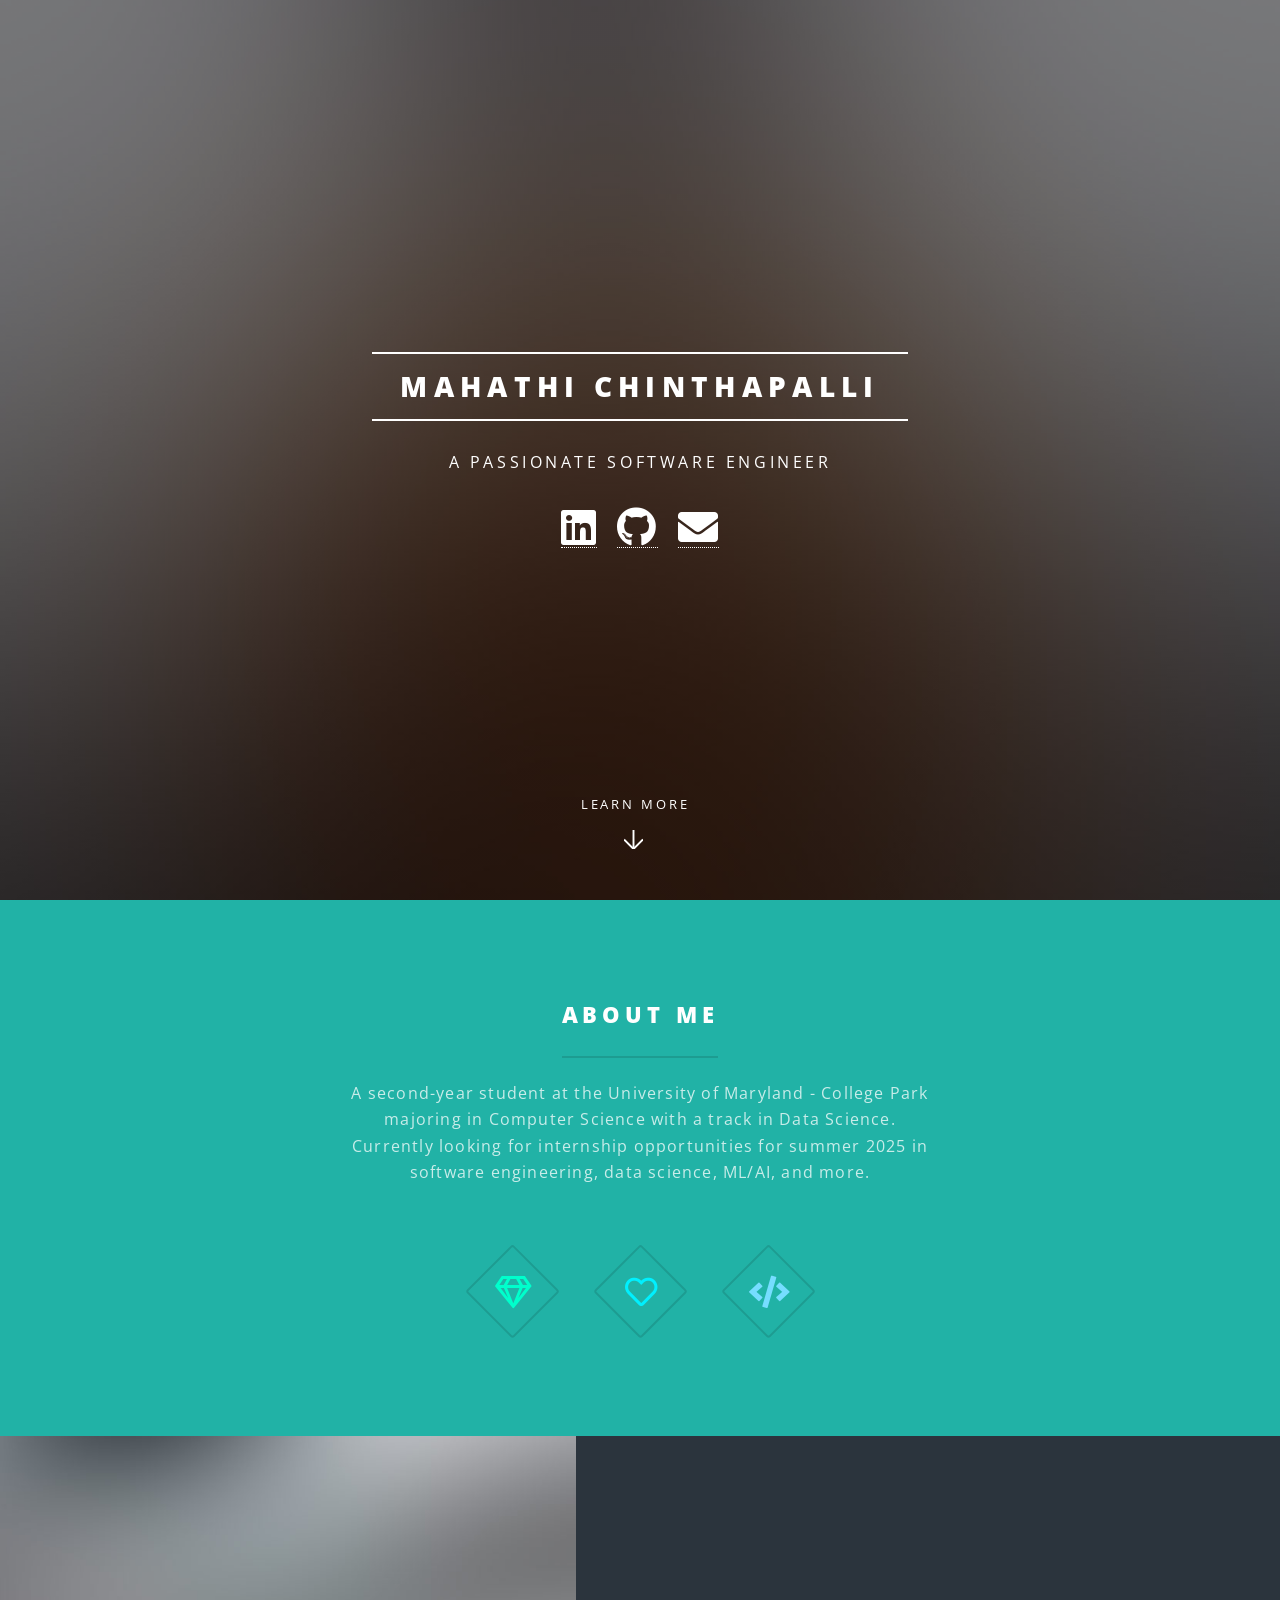
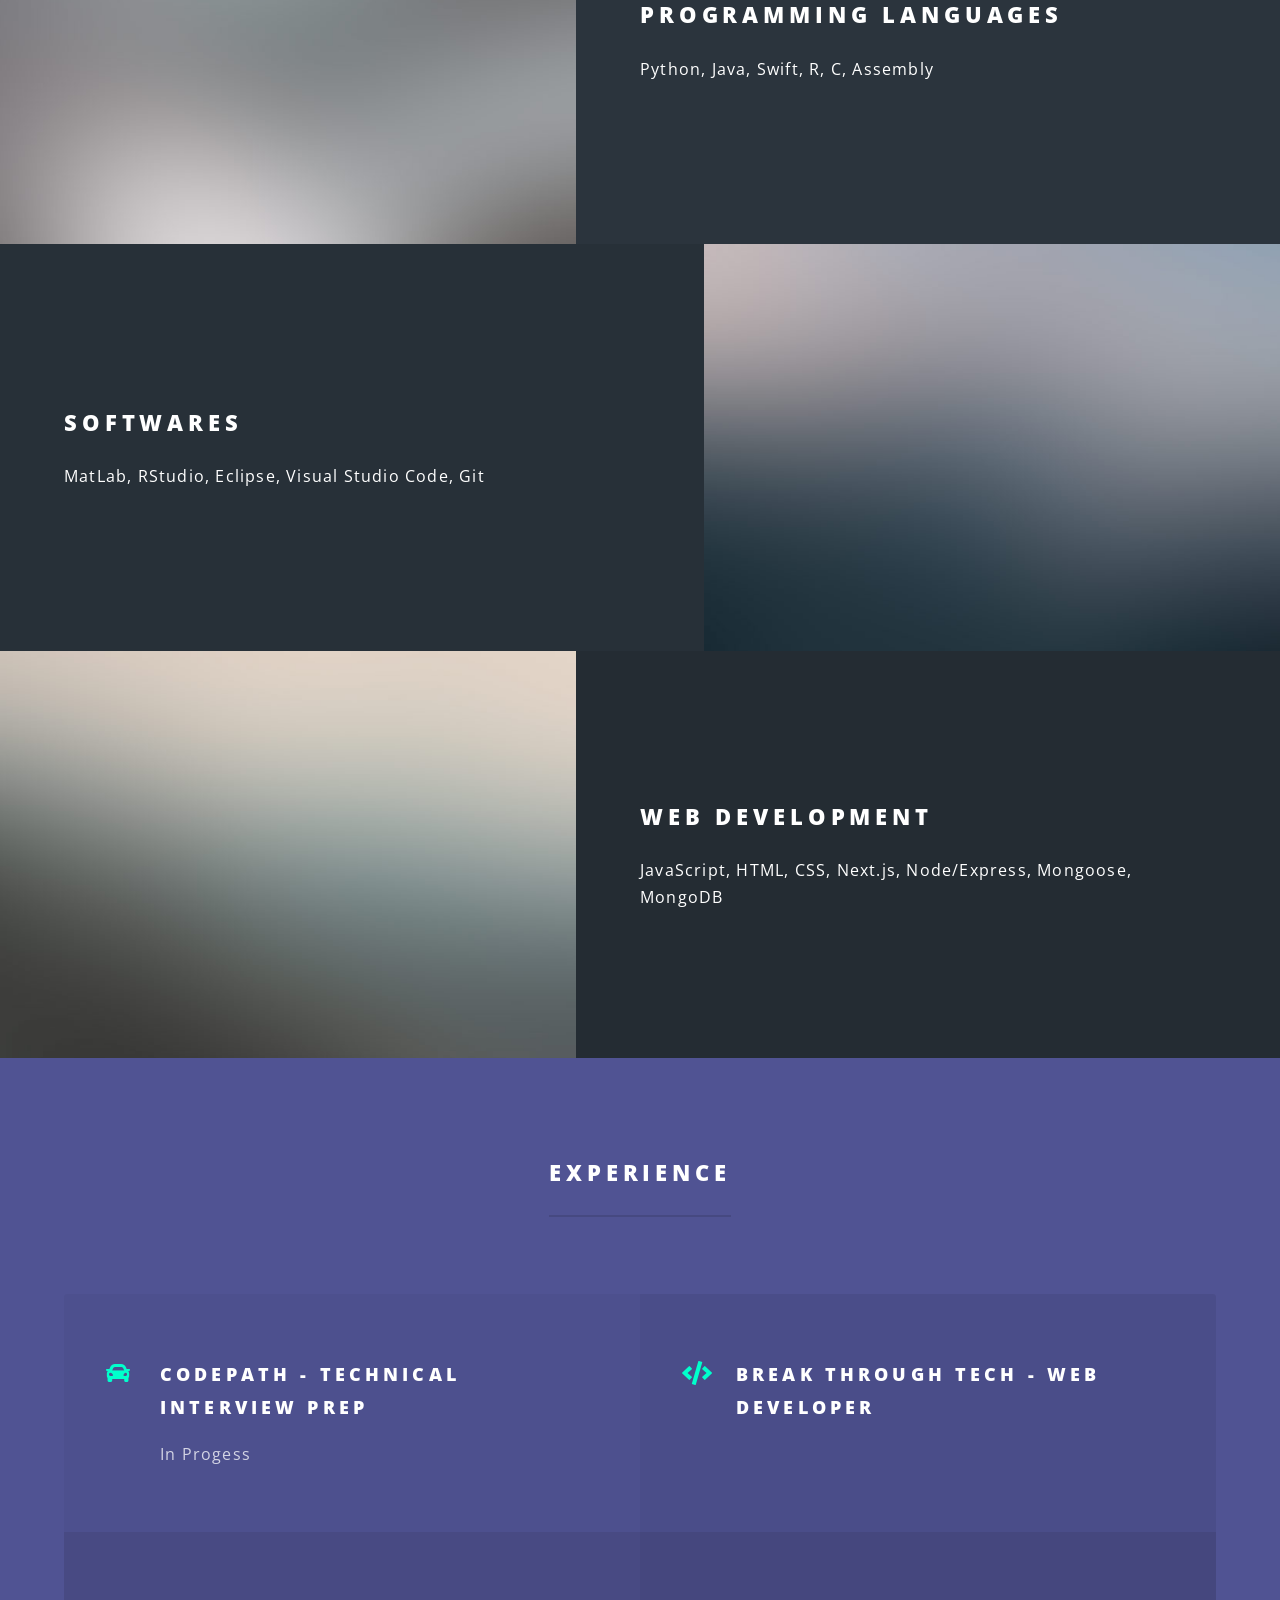
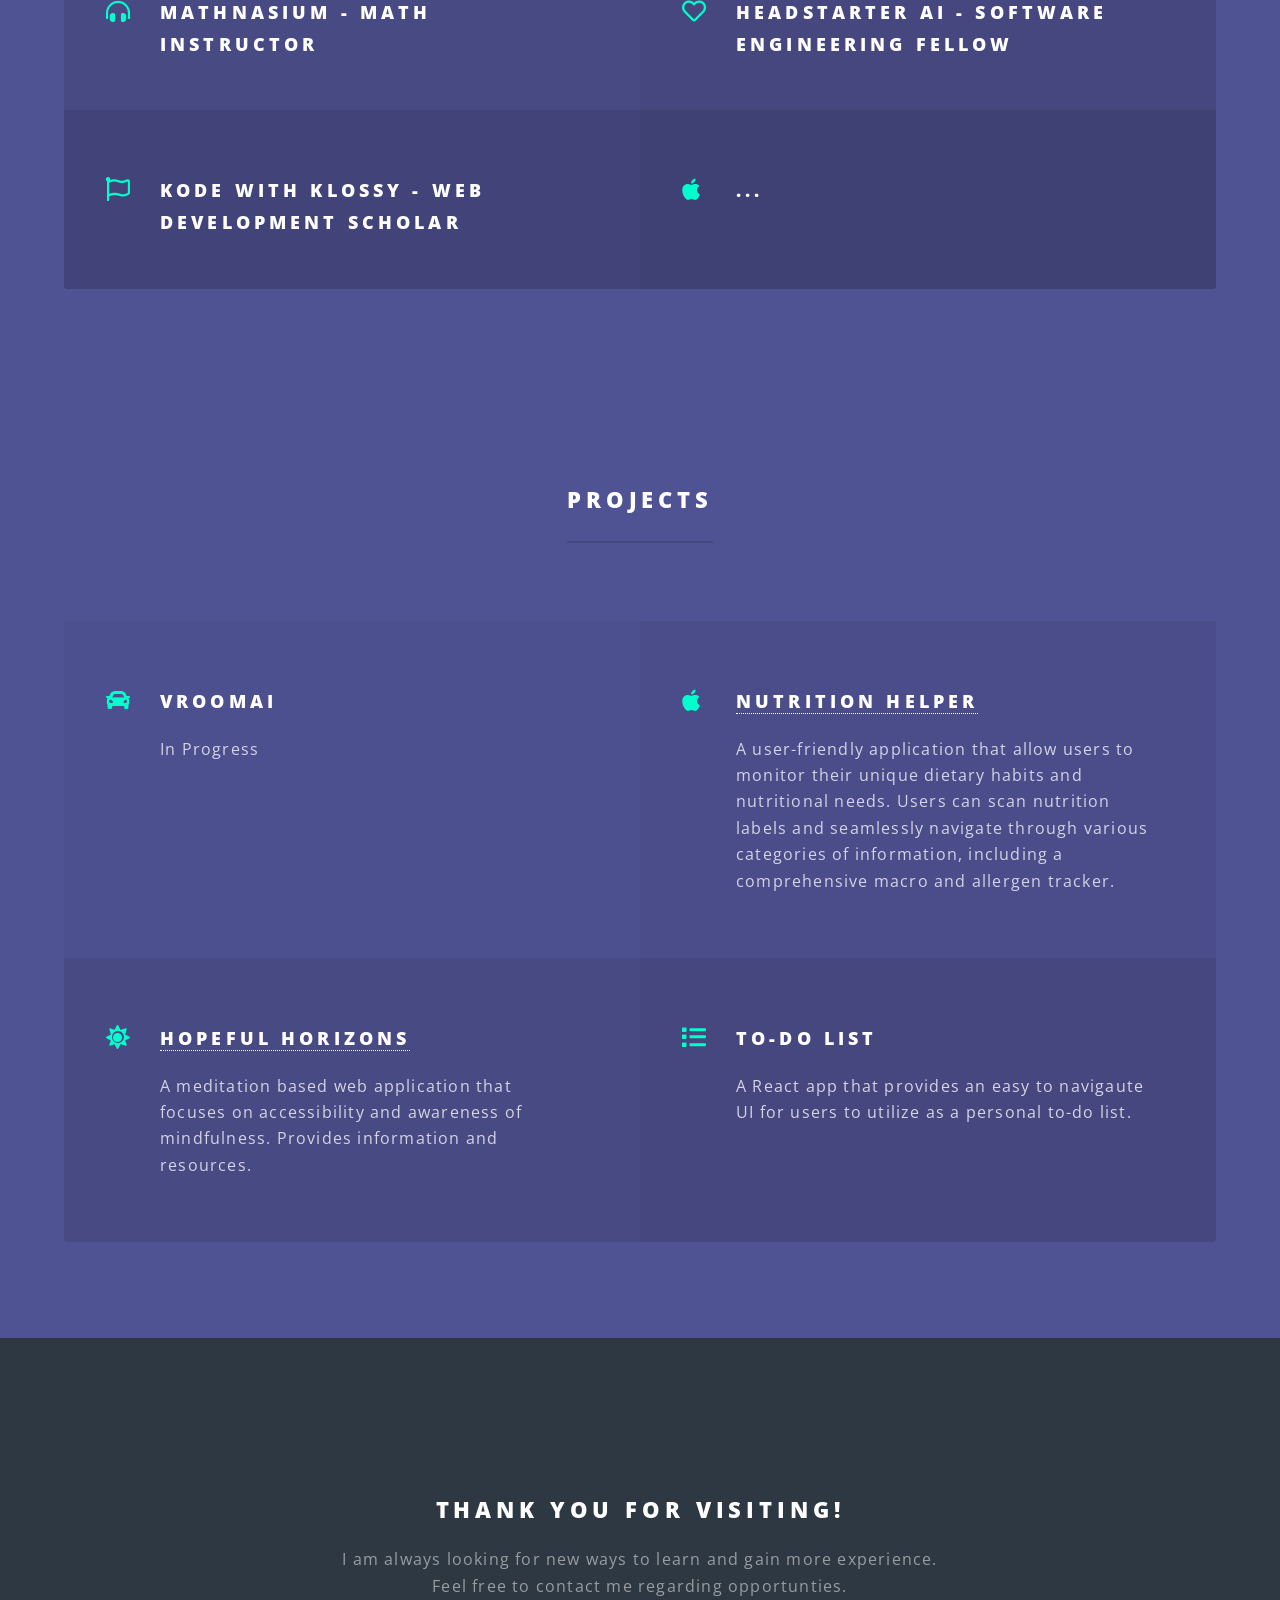
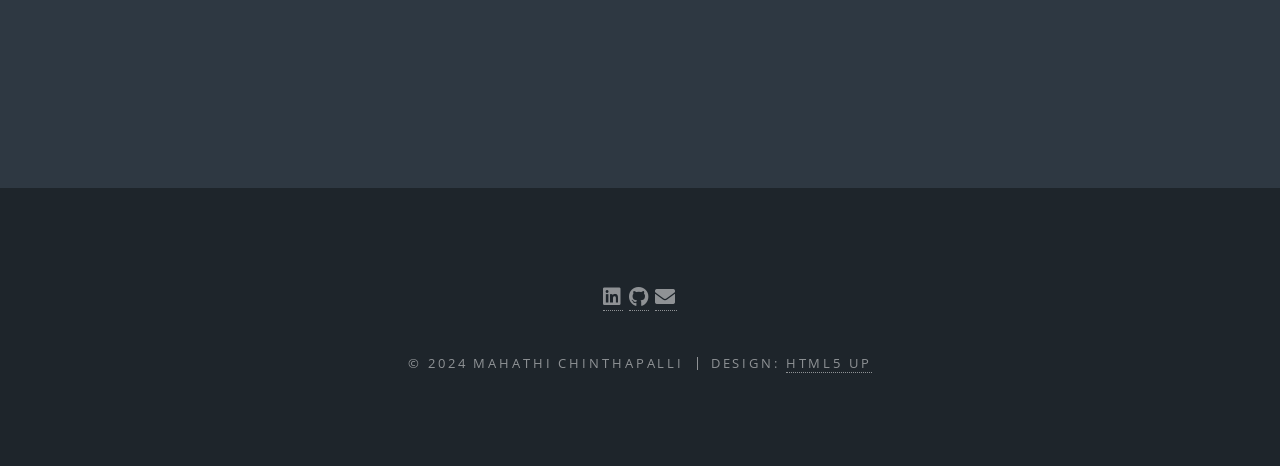
<file: index.html>
<!DOCTYPE HTML>
<!--
	Spectral by HTML5 UP
	html5up.net | @ajlkn
	Free for personal and commercial use under the CCA 3.0 license (html5up.net/license)
-->
<html>
	<head>
		<title>Mahathi Chinthapalli</title>
		<meta charset="utf-8" />
		<meta name="viewport" content="width=device-width, initial-scale=1, user-scalable=no" />
		<link rel="stylesheet" href="assets/css/main.css" />
		<noscript><link rel="stylesheet" href="assets/css/noscript.css" /></noscript>
	</head>
	<body class="landing is-preload">

		<!-- Page Wrapper -->
			<div id="page-wrapper">

				<!-- Header -->
					<header id="header" class="alt">
						<h1><a href="index.html">Mahathi Chinthapalli</a></h1>
					</header>

				<!-- Banner -->
					<section id="banner">
						<div class="inner">
							<h2>Mahathi Chinthapalli</h2>
							<p>A passionate software engineer</p>
						</div>
						
						<div class="contact-info">
							<a href="https://www.linkedin.com/in/mahathi-chinthapalli" class="icon-link" target="_blank">
								<i class="fab fa-linkedin"></i>
							</a>
							<a href="https://github.com/mahathichinthapalli" class="icon-link" target="_blank" aria-label="GitHub profile">
								<i class="fab fa-github"></i>
							</a>
							<a href="mailto:mahathichintha@gmail.com" class="icon-link">
								<i class="fas fa-envelope"></i>
							</a>
						</div>

						<a href="#one" class="more scrolly">Learn More</a>
					</section>

				<!-- One -->
					<section id="one" class="wrapper style1 special">
						<div class="inner">
							<header class="major">
								<h2>About Me</h2>
								<p>A second-year student at the University of Maryland - College Park </br >
									majoring in Computer Science with a track in Data Science. </br >
									Currently looking for internship opportunities for summer 2025 in </br >
									software engineering, data science, ML/AI, and more.
								</p>
							</header>
							<ul class="icons major">
								<li><span class="icon fa-gem major style1"><span class="label">Lorem</span></span></li>
								<li><span class="icon fa-heart major style2"><span class="label">Ipsum</span></span></li>
								<li><span class="icon solid fa-code major style3"><span class="label">Dolor</span></span></li>
							</ul>
						</div>
					</section>

				<!-- Two -->
					<section id="two" class="wrapper alt style2">
						<section class="spotlight">
							<div class="image"><img src="images/pic01.jpg" alt="" /></div><div class="content">
								<h2>Programming Languages</h2>
								<p>Python, Java, Swift, R, C, Assembly</p>
							</div>
						</section>
						<section class="spotlight">
							<div class="image"><img src="images/pic02.jpg" alt="" /></div><div class="content">
								<h2>Softwares</h2>
								<p>MatLab, RStudio, Eclipse, Visual Studio Code, Git</p>
							</div>
						</section>
						<section class="spotlight">
							<div class="image"><img src="images/pic03.jpg" alt="" /></div><div class="content">
								<h2>Web Development</h2>
								<p>JavaScript, HTML, CSS, Next.js, Node/Express, Mongoose, MongoDB</p>
							</div>
						</section>
					</section>

				<!-- Three -->
					<section id="three" class="wrapper style3 special">
						<div class="inner">
							<header class="major">
								<h2> Experience </h2>
							</header>
							<ul class="features">
								<li class="icon solid fa-car">
									<h3>CodePath - Technical Interview Prep</h3>
									<p>In Progess</p>
								</li>
								<li class="icon solid fa-code">
									<h3>Break Through Tech - Web Developer</h3>
								</li>
								<li class="icon solid fa-headphones-alt">
									<h3>Mathnasium - Math Instructor</h3>
								</li>
								<li class="icon fa-heart">
									<h3>Headstarter AI - Software Engineering Fellow</h3>
								</li>
								<li class="icon fa-flag">
									<h3>Kode with Klossy - Web Development Scholar</h3>
								</li>
								<li class="icon brands fa-apple">
									<h3>...</h3>
								</li>
							</ul>
						</div>
					</section>

				<!-- Four -->

				<section id="four" class="wrapper style3 special">
					<div class="inner">
						<header class="major">
							<h2> Projects </h2>
						</header>
						<ul class="features">
							<li class="icon solid fa-car">
								<h3>VroomAI</h3>
								<p>In Progress</p>
							</li>
							<li class="icon brands fa-apple">
								<h3><a href="https://github.com/yashasvijay/Nutritional-Helper" target="_blank">Nutrition Helper</a></h3>
								<p>A user-friendly application that allow users to monitor their unique dietary habits and nutritional needs.
									Users can scan nutrition labels and seamlessly navigate through various categories of information,
									including a comprehensive macro and allergen tracker.</p>
							</li>
							<li class="icon solid fa-sun">
								<h3><a href="https://replit.com/@mahathichintha1/Hopeful-Horizons#whyPage.css" target="_blank">Hopeful Horizons</a></h3>
								<p>A meditation based web application that focuses on accessibility and awareness of mindfulness. Provides information and resources.</p>
							</li>
							<li class="icon solid fa-list">
								<h3>To-Do List</h3>
								<p>A React app that provides an easy to navigaute UI for users to utilize as a personal to-do list.</p>
							</li>
						</ul>
					</div>
				</section>

				<!-- CTA -->
					<section id="cta" class="wrapper style4">
						<div class="inner">
							<header>
								<h2>Thank You For Visiting!</h2>
								<p>I am always looking for new ways to learn and gain more experience. </br>
									Feel free to contact me regarding opportunties.
								</p>
							</header>
						</div>
					</section>

				<!-- Footer -->
					<footer id="footer">

						<ul class="icons">
							<a href="https://www.linkedin.com/in/mahathi-chinthapalli" class="icon-link" target="_blank"><i class="fab fa-linkedin"></i></a>
							<a href="https://github.com/mahathichinthapalli" class="icon-link" target="_blank" aria-label="GitHub profile"><i class="fab fa-github"></i></a>
							<a href="mailto:mahathichintha@gmail.com" class="icon-link"><i class="fas fa-envelope"></i></a>
						</ul>

						<ul class="copyright">
							<li>&copy; 2024 Mahathi Chinthapalli</li><li>Design: <a href="http://html5up.net">HTML5 UP</a></li>
						</ul>
					</footer>

			</div>

		<!-- Scripts -->
			<script src="assets/js/jquery.min.js"></script>
			<script src="assets/js/jquery.scrollex.min.js"></script>
			<script src="assets/js/jquery.scrolly.min.js"></script>
			<script src="assets/js/browser.min.js"></script>
			<script src="assets/js/breakpoints.min.js"></script>
			<script src="assets/js/util.js"></script>
			<script src="assets/js/main.js"></script>

	</body>
</html>
</file>
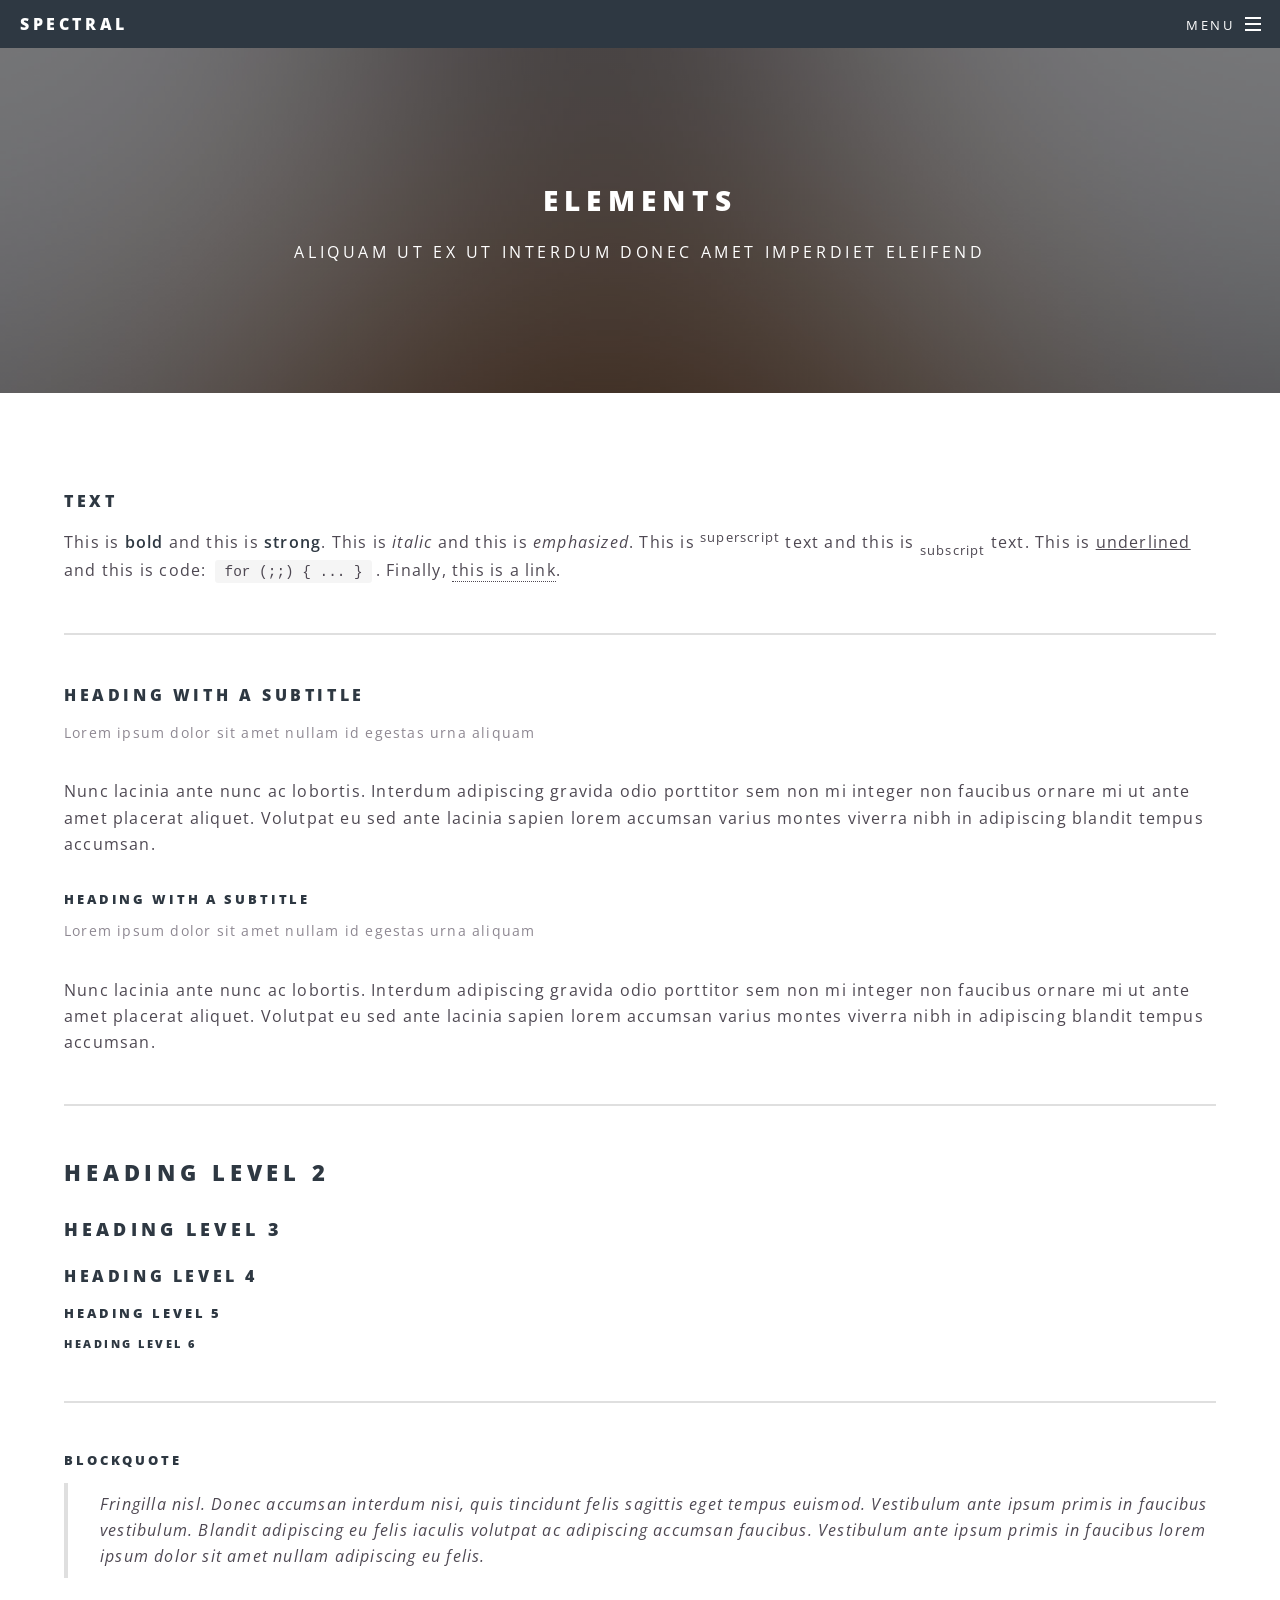
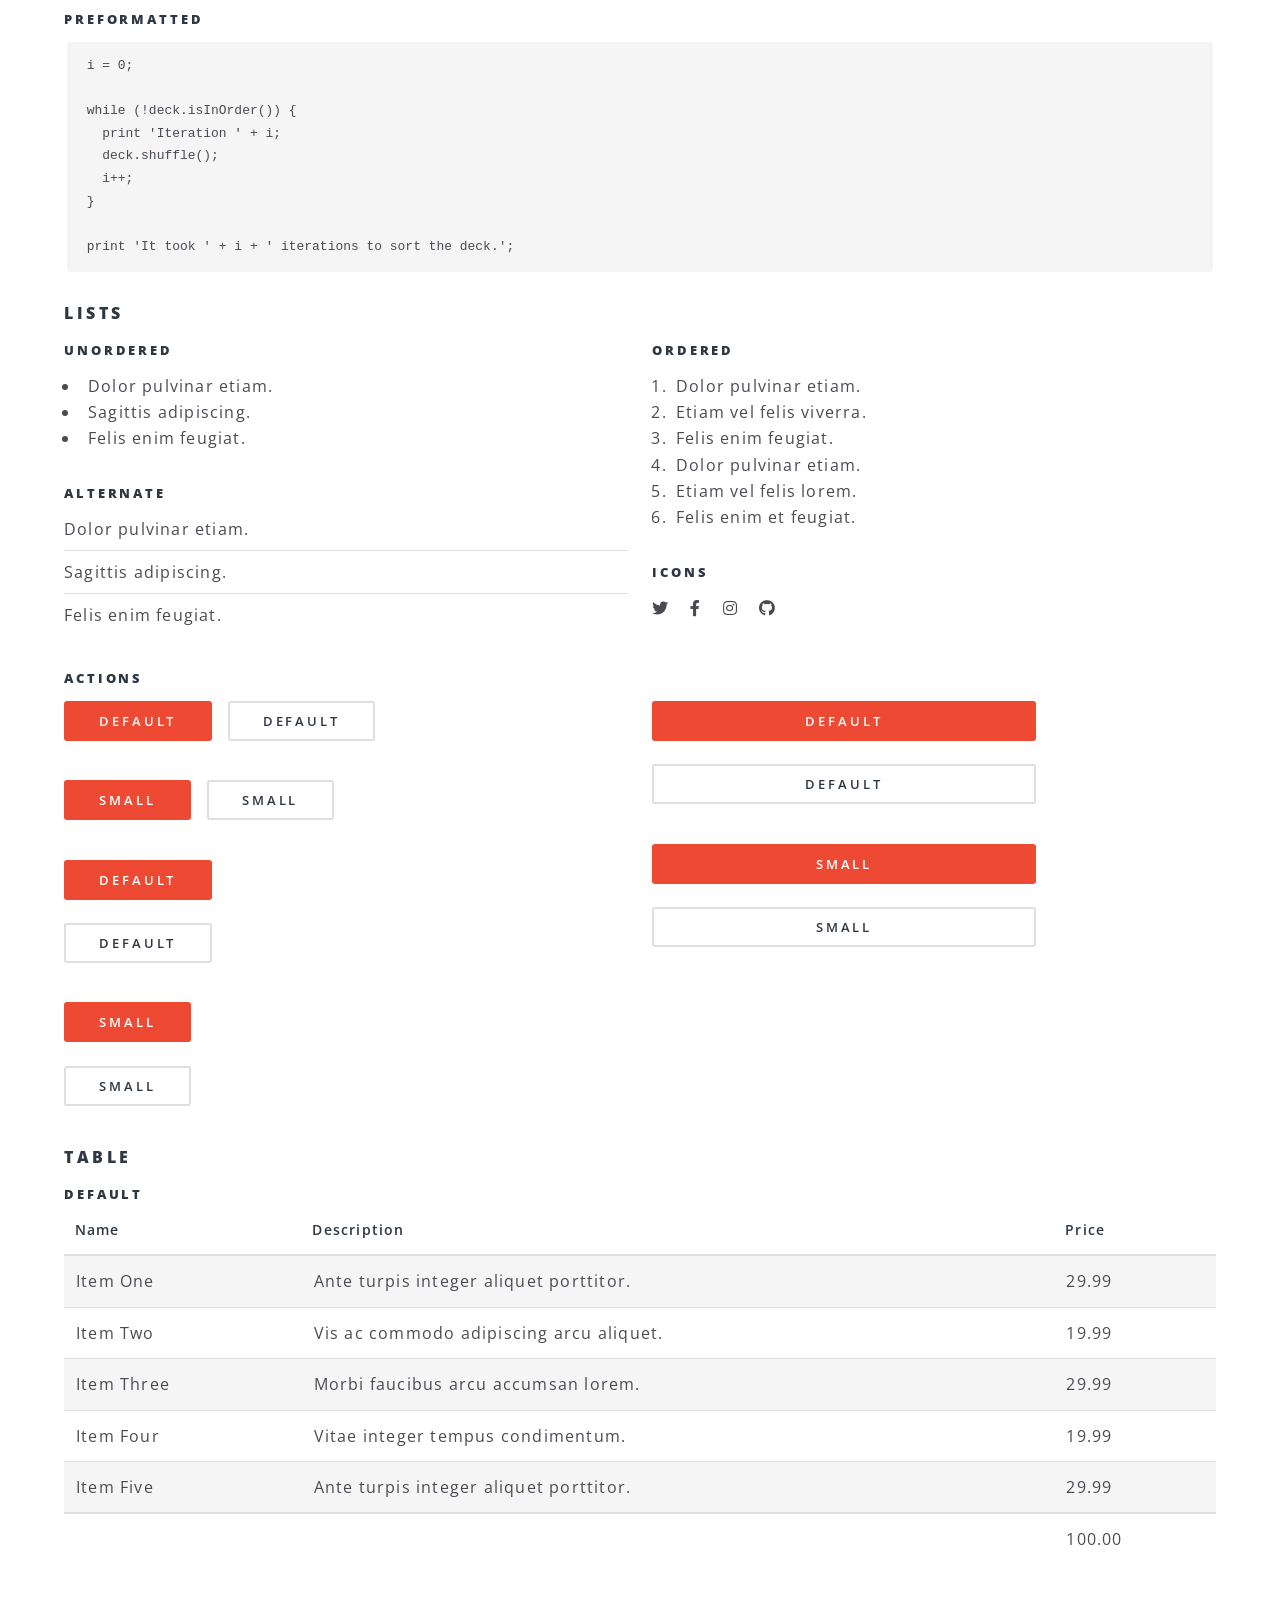
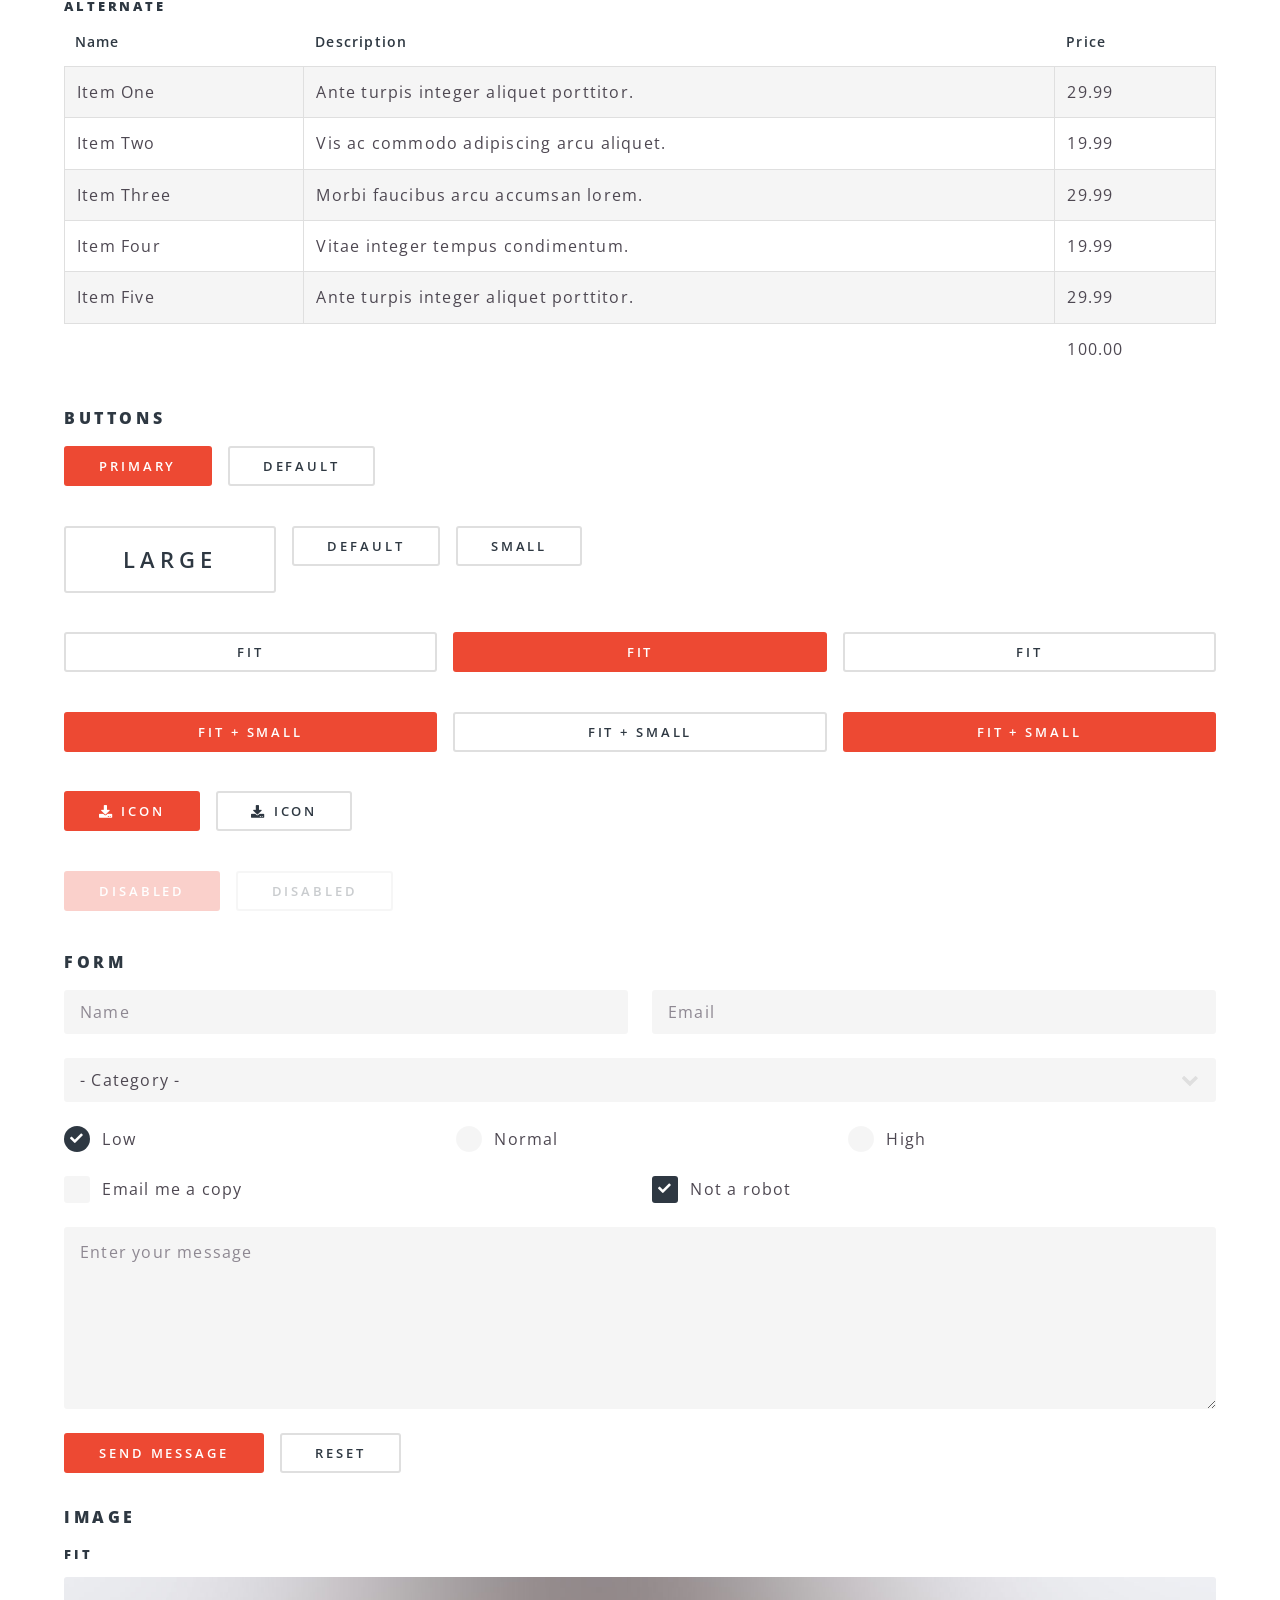
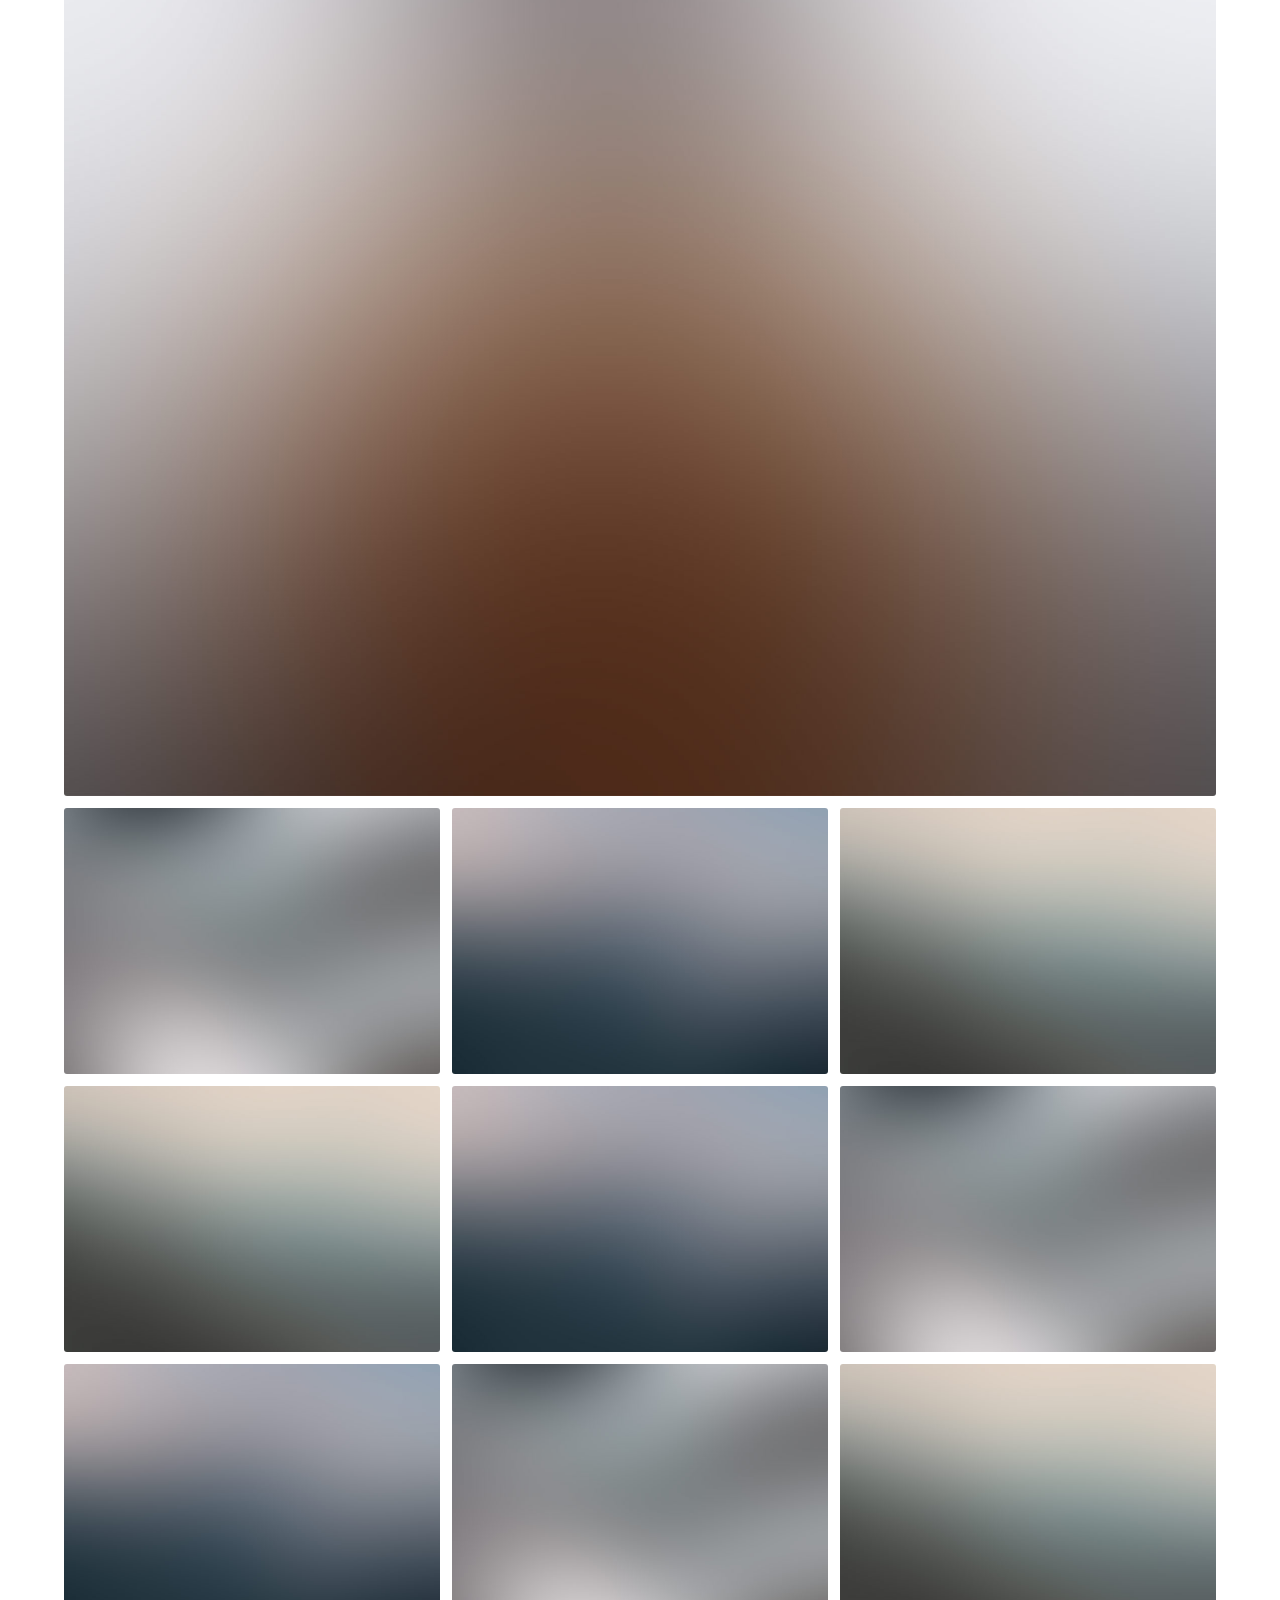
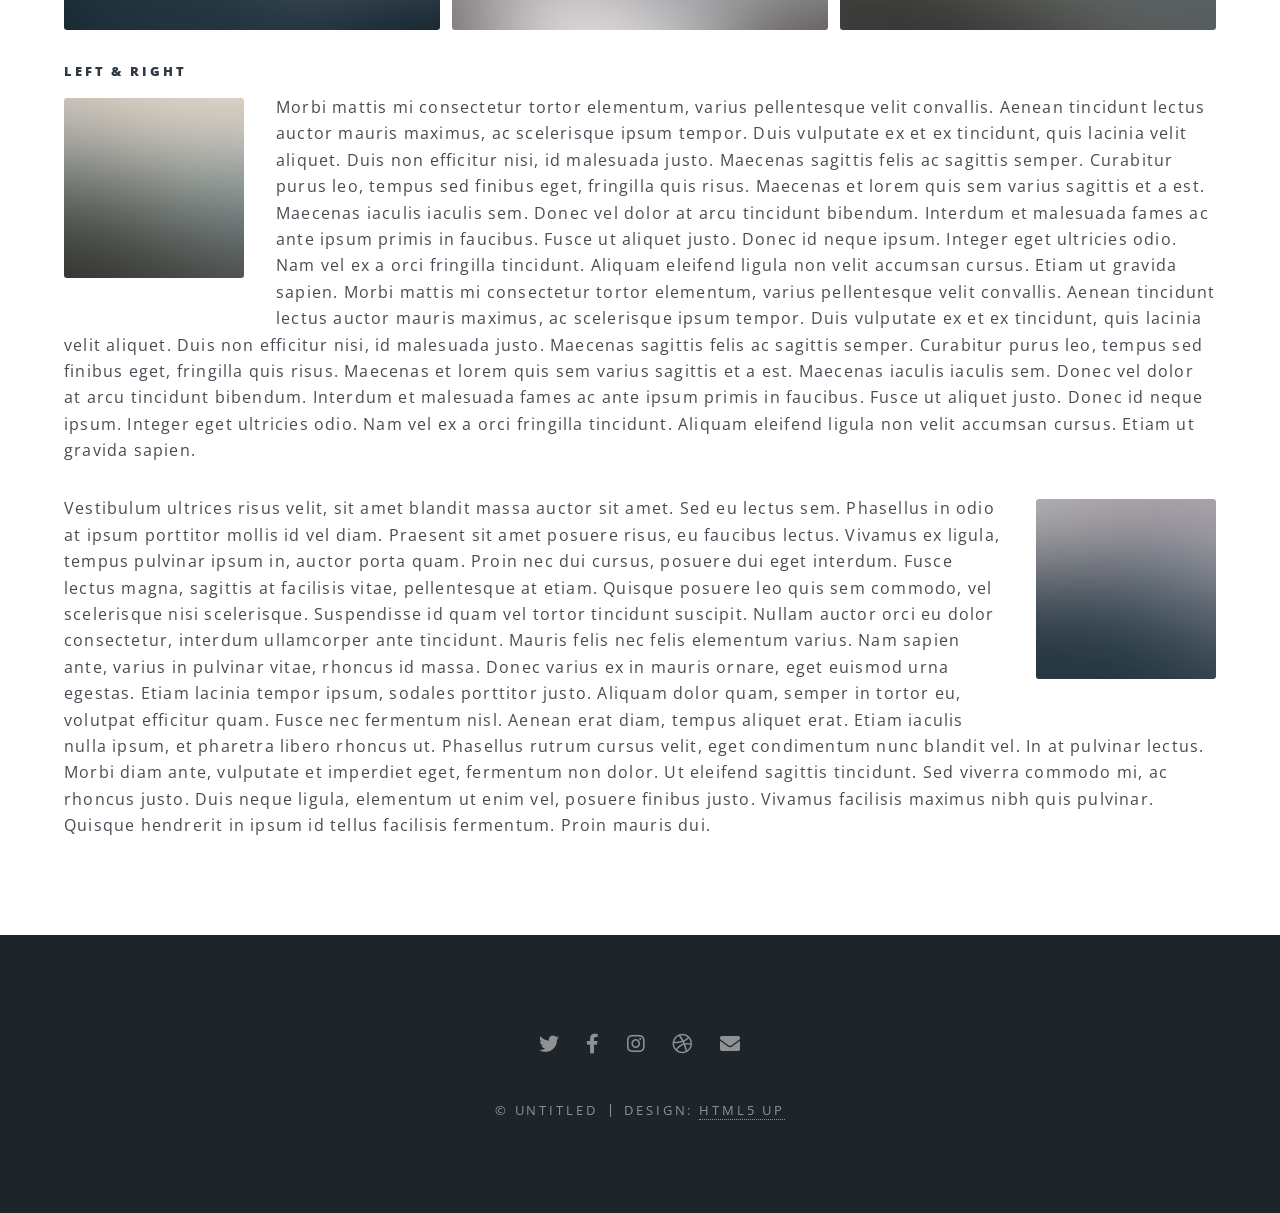
<file: elements.html>
<!DOCTYPE HTML>
<!--
	Spectral by HTML5 UP
	html5up.net | @ajlkn
	Free for personal and commercial use under the CCA 3.0 license (html5up.net/license)
-->
<html>
	<head>
		<title>Elements - Spectral by HTML5 UP</title>
		<meta charset="utf-8" />
		<meta name="viewport" content="width=device-width, initial-scale=1, user-scalable=no" />
		<link rel="stylesheet" href="assets/css/main.css" />
		<noscript><link rel="stylesheet" href="assets/css/noscript.css" /></noscript>
	</head>
	<body class="is-preload">

		<!-- Page Wrapper -->
			<div id="page-wrapper">

				<!-- Header -->
					<header id="header">
						<h1><a href="index.html">Spectral</a></h1>
						<nav id="nav">
							<ul>
								<li class="special">
									<a href="#menu" class="menuToggle"><span>Menu</span></a>
									<div id="menu">
										<ul>
											<li><a href="index.html">Home</a></li>
											<li><a href="generic.html">Generic</a></li>
											<li><a href="elements.html">Elements</a></li>
										</ul>
									</div>
								</li>
							</ul>
						</nav>
					</header>

				<!-- Main -->
					<article id="main">
						<header>
							<h2>Elements</h2>
							<p>Aliquam ut ex ut interdum donec amet imperdiet eleifend</p>
						</header>
						<section class="wrapper style5">
							<div class="inner">

								<section>
									<h4>Text</h4>
									<p>This is <b>bold</b> and this is <strong>strong</strong>. This is <i>italic</i> and this is <em>emphasized</em>.
									This is <sup>superscript</sup> text and this is <sub>subscript</sub> text.
									This is <u>underlined</u> and this is code: <code>for (;;) { ... }</code>. Finally, <a href="#">this is a link</a>.</p>
									<hr />
									<header>
										<h4>Heading with a Subtitle</h4>
										<p>Lorem ipsum dolor sit amet nullam id egestas urna aliquam</p>
									</header>
									<p>Nunc lacinia ante nunc ac lobortis. Interdum adipiscing gravida odio porttitor sem non mi integer non faucibus ornare mi ut ante amet placerat aliquet. Volutpat eu sed ante lacinia sapien lorem accumsan varius montes viverra nibh in adipiscing blandit tempus accumsan.</p>
									<header>
										<h5>Heading with a Subtitle</h5>
										<p>Lorem ipsum dolor sit amet nullam id egestas urna aliquam</p>
									</header>
									<p>Nunc lacinia ante nunc ac lobortis. Interdum adipiscing gravida odio porttitor sem non mi integer non faucibus ornare mi ut ante amet placerat aliquet. Volutpat eu sed ante lacinia sapien lorem accumsan varius montes viverra nibh in adipiscing blandit tempus accumsan.</p>
									<hr />
									<h2>Heading Level 2</h2>
									<h3>Heading Level 3</h3>
									<h4>Heading Level 4</h4>
									<h5>Heading Level 5</h5>
									<h6>Heading Level 6</h6>
									<hr />
									<h5>Blockquote</h5>
									<blockquote>Fringilla nisl. Donec accumsan interdum nisi, quis tincidunt felis sagittis eget tempus euismod. Vestibulum ante ipsum primis in faucibus vestibulum. Blandit adipiscing eu felis iaculis volutpat ac adipiscing accumsan faucibus. Vestibulum ante ipsum primis in faucibus lorem ipsum dolor sit amet nullam adipiscing eu felis.</blockquote>
									<h5>Preformatted</h5>
									<pre><code>i = 0;

while (!deck.isInOrder()) {
  print 'Iteration ' + i;
  deck.shuffle();
  i++;
}

print 'It took ' + i + ' iterations to sort the deck.';</code></pre>
								</section>

								<section>
									<h4>Lists</h4>
									<div class="row">
										<div class="col-6 col-12-medium">
											<h5>Unordered</h5>
											<ul>
												<li>Dolor pulvinar etiam.</li>
												<li>Sagittis adipiscing.</li>
												<li>Felis enim feugiat.</li>
											</ul>
											<h5>Alternate</h5>
											<ul class="alt">
												<li>Dolor pulvinar etiam.</li>
												<li>Sagittis adipiscing.</li>
												<li>Felis enim feugiat.</li>
											</ul>
										</div>
										<div class="col-6 col-12-medium">
											<h5>Ordered</h5>
											<ol>
												<li>Dolor pulvinar etiam.</li>
												<li>Etiam vel felis viverra.</li>
												<li>Felis enim feugiat.</li>
												<li>Dolor pulvinar etiam.</li>
												<li>Etiam vel felis lorem.</li>
												<li>Felis enim et feugiat.</li>
											</ol>
											<h5>Icons</h5>
											<ul class="icons">
												<li><a href="#" class="icon brands fa-twitter"><span class="label">Twitter</span></a></li>
												<li><a href="#" class="icon brands fa-facebook-f"><span class="label">Facebook</span></a></li>
												<li><a href="#" class="icon brands fa-instagram"><span class="label">Instagram</span></a></li>
												<li><a href="#" class="icon brands fa-github"><span class="label">Github</span></a></li>
											</ul>
										</div>
									</div>
									<h5>Actions</h5>
									<div class="row">
										<div class="col-6 col-12-medium">
											<ul class="actions">
												<li><a href="#" class="button primary">Default</a></li>
												<li><a href="#" class="button">Default</a></li>
											</ul>
											<ul class="actions small">
												<li><a href="#" class="button primary small">Small</a></li>
												<li><a href="#" class="button small">Small</a></li>
											</ul>
											<ul class="actions stacked">
												<li><a href="#" class="button primary">Default</a></li>
												<li><a href="#" class="button">Default</a></li>
											</ul>
											<ul class="actions stacked">
												<li><a href="#" class="button primary small">Small</a></li>
												<li><a href="#" class="button small">Small</a></li>
											</ul>
										</div>
										<div class="col-6 col-12-medium">
											<ul class="actions stacked">
												<li><a href="#" class="button primary fit">Default</a></li>
												<li><a href="#" class="button fit">Default</a></li>
											</ul>
											<ul class="actions stacked">
												<li><a href="#" class="button primary small fit">Small</a></li>
												<li><a href="#" class="button small fit">Small</a></li>
											</ul>
										</div>
									</div>
								</section>

								<section>
									<h4>Table</h4>
									<h5>Default</h5>
									<div class="table-wrapper">
										<table>
											<thead>
												<tr>
													<th>Name</th>
													<th>Description</th>
													<th>Price</th>
												</tr>
											</thead>
											<tbody>
												<tr>
													<td>Item One</td>
													<td>Ante turpis integer aliquet porttitor.</td>
													<td>29.99</td>
												</tr>
												<tr>
													<td>Item Two</td>
													<td>Vis ac commodo adipiscing arcu aliquet.</td>
													<td>19.99</td>
												</tr>
												<tr>
													<td>Item Three</td>
													<td> Morbi faucibus arcu accumsan lorem.</td>
													<td>29.99</td>
												</tr>
												<tr>
													<td>Item Four</td>
													<td>Vitae integer tempus condimentum.</td>
													<td>19.99</td>
												</tr>
												<tr>
													<td>Item Five</td>
													<td>Ante turpis integer aliquet porttitor.</td>
													<td>29.99</td>
												</tr>
											</tbody>
											<tfoot>
												<tr>
													<td colspan="2"></td>
													<td>100.00</td>
												</tr>
											</tfoot>
										</table>
									</div>

									<h5>Alternate</h5>
									<div class="table-wrapper">
										<table class="alt">
											<thead>
												<tr>
													<th>Name</th>
													<th>Description</th>
													<th>Price</th>
												</tr>
											</thead>
											<tbody>
												<tr>
													<td>Item One</td>
													<td>Ante turpis integer aliquet porttitor.</td>
													<td>29.99</td>
												</tr>
												<tr>
													<td>Item Two</td>
													<td>Vis ac commodo adipiscing arcu aliquet.</td>
													<td>19.99</td>
												</tr>
												<tr>
													<td>Item Three</td>
													<td> Morbi faucibus arcu accumsan lorem.</td>
													<td>29.99</td>
												</tr>
												<tr>
													<td>Item Four</td>
													<td>Vitae integer tempus condimentum.</td>
													<td>19.99</td>
												</tr>
												<tr>
													<td>Item Five</td>
													<td>Ante turpis integer aliquet porttitor.</td>
													<td>29.99</td>
												</tr>
											</tbody>
											<tfoot>
												<tr>
													<td colspan="2"></td>
													<td>100.00</td>
												</tr>
											</tfoot>
										</table>
									</div>
								</section>

								<section>
									<h4>Buttons</h4>
									<ul class="actions">
										<li><a href="#" class="button primary">Primary</a></li>
										<li><a href="#" class="button">Default</a></li>
									</ul>
									<ul class="actions">
										<li><a href="#" class="button large">Large</a></li>
										<li><a href="#" class="button">Default</a></li>
										<li><a href="#" class="button small">Small</a></li>
									</ul>
									<ul class="actions fit">
										<li><a href="#" class="button fit">Fit</a></li>
										<li><a href="#" class="button primary fit">Fit</a></li>
										<li><a href="#" class="button fit">Fit</a></li>
									</ul>
									<ul class="actions fit small">
										<li><a href="#" class="button primary fit small">Fit + Small</a></li>
										<li><a href="#" class="button fit small">Fit + Small</a></li>
										<li><a href="#" class="button primary fit small">Fit + Small</a></li>
									</ul>
									<ul class="actions">
										<li><a href="#" class="button primary icon solid fa-download">Icon</a></li>
										<li><a href="#" class="button icon solid fa-download">Icon</a></li>
									</ul>
									<ul class="actions">
										<li><span class="button primary disabled">Disabled</span></li>
										<li><span class="button disabled">Disabled</span></li>
									</ul>
								</section>

								<section>
									<h4>Form</h4>
									<form method="post" action="#">
										<div class="row gtr-uniform">
											<div class="col-6 col-12-xsmall">
												<input type="text" name="demo-name" id="demo-name" value="" placeholder="Name" />
											</div>
											<div class="col-6 col-12-xsmall">
												<input type="email" name="demo-email" id="demo-email" value="" placeholder="Email" />
											</div>
											<div class="col-12">
												<select name="demo-category" id="demo-category">
													<option value="">- Category -</option>
													<option value="1">Manufacturing</option>
													<option value="1">Shipping</option>
													<option value="1">Administration</option>
													<option value="1">Human Resources</option>
												</select>
											</div>
											<div class="col-4 col-12-small">
												<input type="radio" id="demo-priority-low" name="demo-priority" checked>
												<label for="demo-priority-low">Low</label>
											</div>
											<div class="col-4 col-12-small">
												<input type="radio" id="demo-priority-normal" name="demo-priority">
												<label for="demo-priority-normal">Normal</label>
											</div>
											<div class="col-4 col-12-small">
												<input type="radio" id="demo-priority-high" name="demo-priority">
												<label for="demo-priority-high">High</label>
											</div>
											<div class="col-6 col-12-small">
												<input type="checkbox" id="demo-copy" name="demo-copy">
												<label for="demo-copy">Email me a copy</label>
											</div>
											<div class="col-6 col-12-small">
												<input type="checkbox" id="demo-human" name="demo-human" checked>
												<label for="demo-human">Not a robot</label>
											</div>
											<div class="col-12">
												<textarea name="demo-message" id="demo-message" placeholder="Enter your message" rows="6"></textarea>
											</div>
											<div class="col-12">
												<ul class="actions">
													<li><input type="submit" value="Send Message" class="primary" /></li>
													<li><input type="reset" value="Reset" /></li>
												</ul>
											</div>
										</div>
									</form>
								</section>

								<section>
									<h4>Image</h4>
									<h5>Fit</h5>
									<div class="box alt">
										<div class="row gtr-50 gtr-uniform">
											<div class="col-12"><span class="image fit"><img src="images/banner.jpg" alt="" /></span></div>
											<div class="col-4"><span class="image fit"><img src="images/pic01.jpg" alt="" /></span></div>
											<div class="col-4"><span class="image fit"><img src="images/pic02.jpg" alt="" /></span></div>
											<div class="col-4"><span class="image fit"><img src="images/pic03.jpg" alt="" /></span></div>
											<div class="col-4"><span class="image fit"><img src="images/pic03.jpg" alt="" /></span></div>
											<div class="col-4"><span class="image fit"><img src="images/pic02.jpg" alt="" /></span></div>
											<div class="col-4"><span class="image fit"><img src="images/pic01.jpg" alt="" /></span></div>
											<div class="col-4"><span class="image fit"><img src="images/pic02.jpg" alt="" /></span></div>
											<div class="col-4"><span class="image fit"><img src="images/pic01.jpg" alt="" /></span></div>
											<div class="col-4"><span class="image fit"><img src="images/pic03.jpg" alt="" /></span></div>
										</div>
									</div>
									<h5>Left &amp; Right</h5>
									<p><span class="image left"><img src="images/pic04.jpg" alt="" /></span>Morbi mattis mi consectetur tortor elementum, varius pellentesque velit convallis. Aenean tincidunt lectus auctor mauris maximus, ac scelerisque ipsum tempor. Duis vulputate ex et ex tincidunt, quis lacinia velit aliquet. Duis non efficitur nisi, id malesuada justo. Maecenas sagittis felis ac sagittis semper. Curabitur purus leo, tempus sed finibus eget, fringilla quis risus. Maecenas et lorem quis sem varius sagittis et a est. Maecenas iaculis iaculis sem. Donec vel dolor at arcu tincidunt bibendum. Interdum et malesuada fames ac ante ipsum primis in faucibus. Fusce ut aliquet justo. Donec id neque ipsum. Integer eget ultricies odio. Nam vel ex a orci fringilla tincidunt. Aliquam eleifend ligula non velit accumsan cursus. Etiam ut gravida sapien. Morbi mattis mi consectetur tortor elementum, varius pellentesque velit convallis. Aenean tincidunt lectus auctor mauris maximus, ac scelerisque ipsum tempor. Duis vulputate ex et ex tincidunt, quis lacinia velit aliquet. Duis non efficitur nisi, id malesuada justo. Maecenas sagittis felis ac sagittis semper. Curabitur purus leo, tempus sed finibus eget, fringilla quis risus. Maecenas et lorem quis sem varius sagittis et a est. Maecenas iaculis iaculis sem. Donec vel dolor at arcu tincidunt bibendum. Interdum et malesuada fames ac ante ipsum primis in faucibus. Fusce ut aliquet justo. Donec id neque ipsum. Integer eget ultricies odio. Nam vel ex a orci fringilla tincidunt. Aliquam eleifend ligula non velit accumsan cursus. Etiam ut gravida sapien.</p>
									<p><span class="image right"><img src="images/pic05.jpg" alt="" /></span>Vestibulum ultrices risus velit, sit amet blandit massa auctor sit amet. Sed eu lectus sem. Phasellus in odio at ipsum porttitor mollis id vel diam. Praesent sit amet posuere risus, eu faucibus lectus. Vivamus ex ligula, tempus pulvinar ipsum in, auctor porta quam. Proin nec dui cursus, posuere dui eget interdum. Fusce lectus magna, sagittis at facilisis vitae, pellentesque at etiam. Quisque posuere leo quis sem commodo, vel scelerisque nisi scelerisque. Suspendisse id quam vel tortor tincidunt suscipit. Nullam auctor orci eu dolor consectetur, interdum ullamcorper ante tincidunt. Mauris felis nec felis elementum varius. Nam sapien ante, varius in pulvinar vitae, rhoncus id massa. Donec varius ex in mauris ornare, eget euismod urna egestas. Etiam lacinia tempor ipsum, sodales porttitor justo. Aliquam dolor quam, semper in tortor eu, volutpat efficitur quam. Fusce nec fermentum nisl. Aenean erat diam, tempus aliquet erat. Etiam iaculis nulla ipsum, et pharetra libero rhoncus ut. Phasellus rutrum cursus velit, eget condimentum nunc blandit vel. In at pulvinar lectus. Morbi diam ante, vulputate et imperdiet eget, fermentum non dolor. Ut eleifend sagittis tincidunt. Sed viverra commodo mi, ac rhoncus justo. Duis neque ligula, elementum ut enim vel, posuere finibus justo. Vivamus facilisis maximus nibh quis pulvinar. Quisque hendrerit in ipsum id tellus facilisis fermentum. Proin mauris dui.</p>
								</section>

							</div>
						</section>
					</article>

				<!-- Footer -->
					<footer id="footer">
						<ul class="icons">
							<li><a href="#" class="icon brands fa-twitter"><span class="label">Twitter</span></a></li>
							<li><a href="#" class="icon brands fa-facebook-f"><span class="label">Facebook</span></a></li>
							<li><a href="#" class="icon brands fa-instagram"><span class="label">Instagram</span></a></li>
							<li><a href="#" class="icon brands fa-dribbble"><span class="label">Dribbble</span></a></li>
							<li><a href="#" class="icon solid fa-envelope"><span class="label">Email</span></a></li>
						</ul>
						<ul class="copyright">
							<li>&copy; Untitled</li><li>Design: <a href="http://html5up.net">HTML5 UP</a></li>
						</ul>
					</footer>

			</div>

		<!-- Scripts -->
			<script src="assets/js/jquery.min.js"></script>
			<script src="assets/js/jquery.scrollex.min.js"></script>
			<script src="assets/js/jquery.scrolly.min.js"></script>
			<script src="assets/js/browser.min.js"></script>
			<script src="assets/js/breakpoints.min.js"></script>
			<script src="assets/js/util.js"></script>
			<script src="assets/js/main.js"></script>

	</body>
</html>
</file>
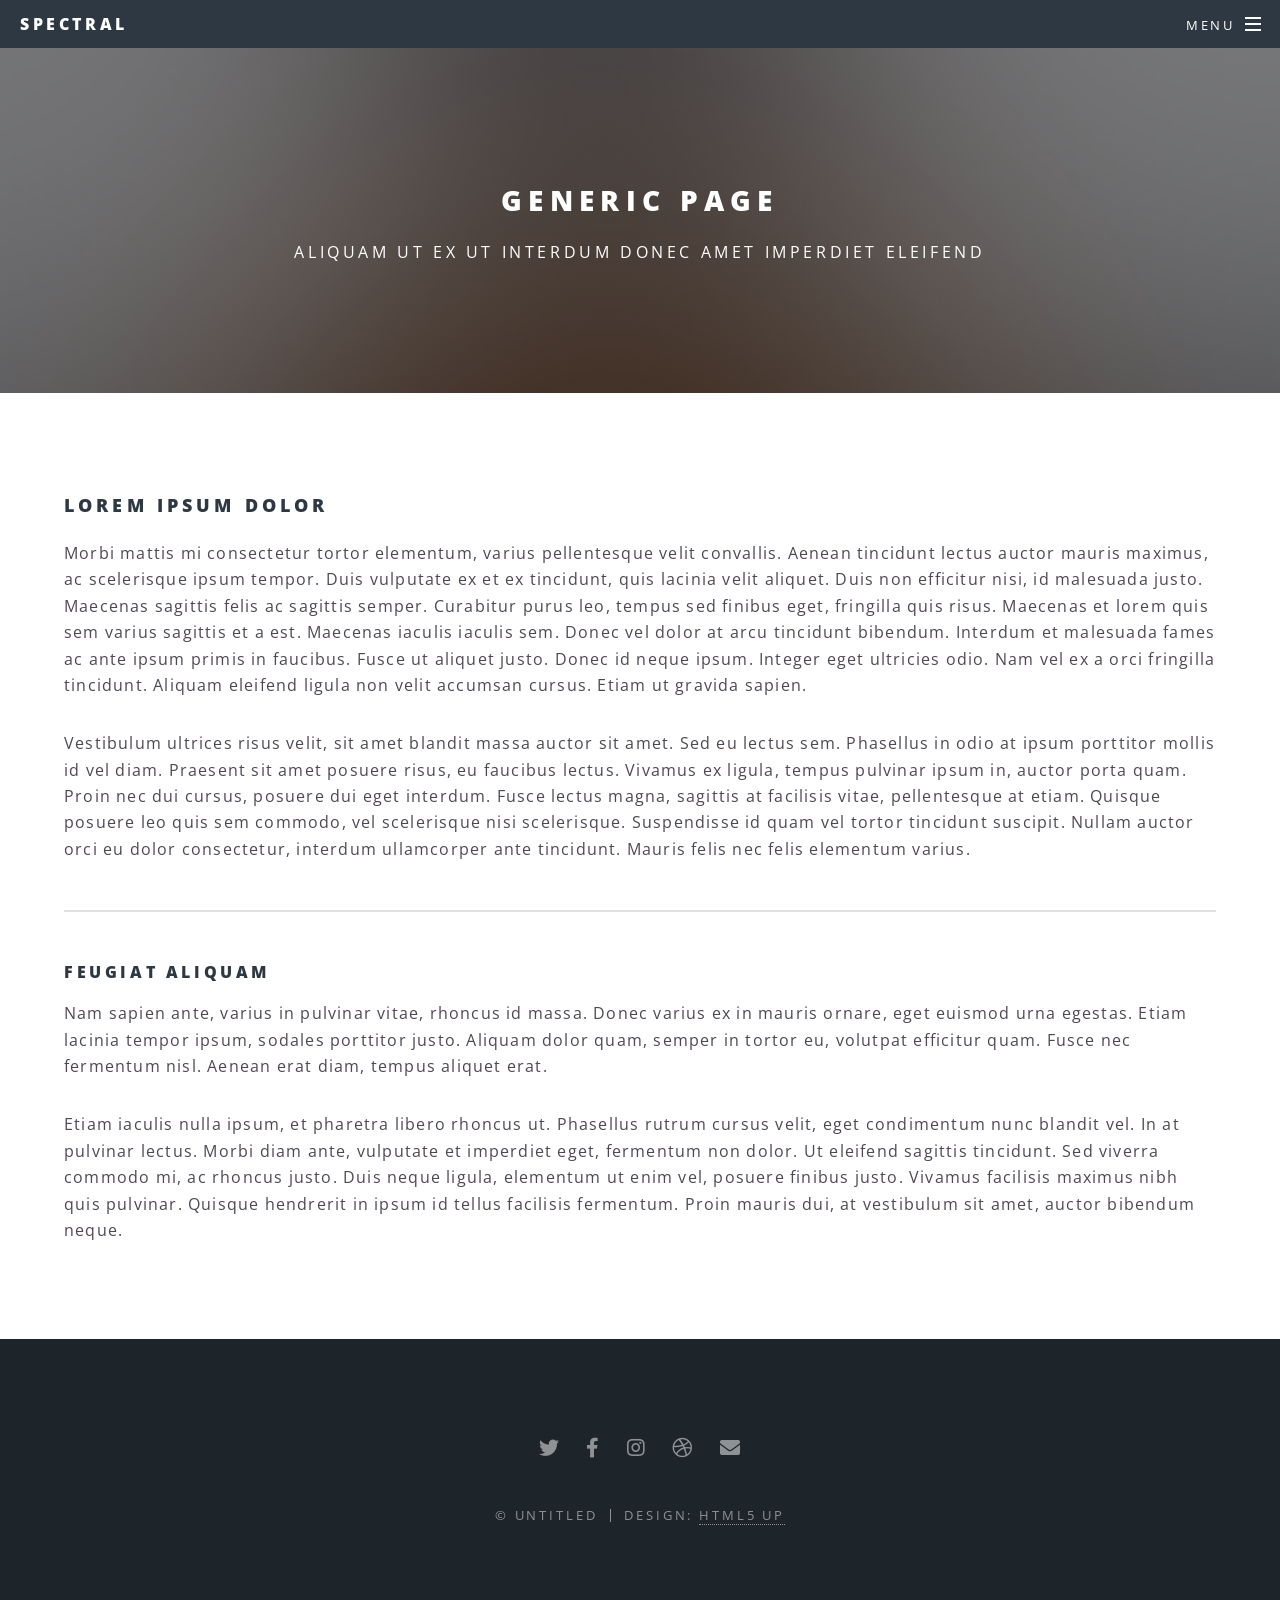
<file: generic.html>
<!DOCTYPE HTML>
<!--
	Spectral by HTML5 UP
	html5up.net | @ajlkn
	Free for personal and commercial use under the CCA 3.0 license (html5up.net/license)
-->
<html>
	<head>
		<title>Generic - Spectral by HTML5 UP</title>
		<meta charset="utf-8" />
		<meta name="viewport" content="width=device-width, initial-scale=1, user-scalable=no" />
		<link rel="stylesheet" href="assets/css/main.css" />
		<noscript><link rel="stylesheet" href="assets/css/noscript.css" /></noscript>
	</head>
	<body class="is-preload">

		<!-- Page Wrapper -->
			<div id="page-wrapper">

				<!-- Header -->
					<header id="header">
						<h1><a href="index.html">Spectral</a></h1>
						<nav id="nav">
							<ul>
								<li class="special">
									<a href="#menu" class="menuToggle"><span>Menu</span></a>
									<div id="menu">
										<ul>
											<li><a href="index.html">Home</a></li>
											<li><a href="generic.html">Generic</a></li>
											<li><a href="elements.html">Elements</a></li>
										</ul>
									</div>
								</li>
							</ul>
						</nav>
					</header>

				<!-- Main -->
					<article id="main">
						<header>
							<h2>Generic Page</h2>
							<p>Aliquam ut ex ut interdum donec amet imperdiet eleifend</p>
						</header>
						<section class="wrapper style5">
							<div class="inner">

								<h3>Lorem ipsum dolor</h3>
								<p>Morbi mattis mi consectetur tortor elementum, varius pellentesque velit convallis. Aenean tincidunt lectus auctor mauris maximus, ac scelerisque ipsum tempor. Duis vulputate ex et ex tincidunt, quis lacinia velit aliquet. Duis non efficitur nisi, id malesuada justo. Maecenas sagittis felis ac sagittis semper. Curabitur purus leo, tempus sed finibus eget, fringilla quis risus. Maecenas et lorem quis sem varius sagittis et a est. Maecenas iaculis iaculis sem. Donec vel dolor at arcu tincidunt bibendum. Interdum et malesuada fames ac ante ipsum primis in faucibus. Fusce ut aliquet justo. Donec id neque ipsum. Integer eget ultricies odio. Nam vel ex a orci fringilla tincidunt. Aliquam eleifend ligula non velit accumsan cursus. Etiam ut gravida sapien.</p>

								<p>Vestibulum ultrices risus velit, sit amet blandit massa auctor sit amet. Sed eu lectus sem. Phasellus in odio at ipsum porttitor mollis id vel diam. Praesent sit amet posuere risus, eu faucibus lectus. Vivamus ex ligula, tempus pulvinar ipsum in, auctor porta quam. Proin nec dui cursus, posuere dui eget interdum. Fusce lectus magna, sagittis at facilisis vitae, pellentesque at etiam. Quisque posuere leo quis sem commodo, vel scelerisque nisi scelerisque. Suspendisse id quam vel tortor tincidunt suscipit. Nullam auctor orci eu dolor consectetur, interdum ullamcorper ante tincidunt. Mauris felis nec felis elementum varius.</p>

								<hr />

								<h4>Feugiat aliquam</h4>
								<p>Nam sapien ante, varius in pulvinar vitae, rhoncus id massa. Donec varius ex in mauris ornare, eget euismod urna egestas. Etiam lacinia tempor ipsum, sodales porttitor justo. Aliquam dolor quam, semper in tortor eu, volutpat efficitur quam. Fusce nec fermentum nisl. Aenean erat diam, tempus aliquet erat.</p>

								<p>Etiam iaculis nulla ipsum, et pharetra libero rhoncus ut. Phasellus rutrum cursus velit, eget condimentum nunc blandit vel. In at pulvinar lectus. Morbi diam ante, vulputate et imperdiet eget, fermentum non dolor. Ut eleifend sagittis tincidunt. Sed viverra commodo mi, ac rhoncus justo. Duis neque ligula, elementum ut enim vel, posuere finibus justo. Vivamus facilisis maximus nibh quis pulvinar. Quisque hendrerit in ipsum id tellus facilisis fermentum. Proin mauris dui, at vestibulum sit amet, auctor bibendum neque.</p>

							</div>
						</section>
					</article>

				<!-- Footer -->
					<footer id="footer">
						<ul class="icons">
							<li><a href="#" class="icon brands fa-twitter"><span class="label">Twitter</span></a></li>
							<li><a href="#" class="icon brands fa-facebook-f"><span class="label">Facebook</span></a></li>
							<li><a href="#" class="icon brands fa-instagram"><span class="label">Instagram</span></a></li>
							<li><a href="#" class="icon brands fa-dribbble"><span class="label">Dribbble</span></a></li>
							<li><a href="#" class="icon solid fa-envelope"><span class="label">Email</span></a></li>
						</ul>
						<ul class="copyright">
							<li>&copy; Untitled</li><li>Design: <a href="http://html5up.net">HTML5 UP</a></li>
						</ul>
					</footer>

			</div>

		<!-- Scripts -->
			<script src="assets/js/jquery.min.js"></script>
			<script src="assets/js/jquery.scrollex.min.js"></script>
			<script src="assets/js/jquery.scrolly.min.js"></script>
			<script src="assets/js/browser.min.js"></script>
			<script src="assets/js/breakpoints.min.js"></script>
			<script src="assets/js/util.js"></script>
			<script src="assets/js/main.js"></script>

	</body>
</html>
</file>
<file: assets/css/noscript.css>
/*
	Spectral by HTML5 UP
	html5up.net | @ajlkn
	Free for personal and commercial use under the CCA 3.0 license (html5up.net/license)
*/

/* Banner */

	body.is-preload #banner h2 {
		-moz-transform: none;
		-webkit-transform: none;
		-ms-transform: none;
		transform: none;
		opacity: 1;
	}

		body.is-preload #banner h2:before, body.is-preload #banner h2:after {
			width: 100%;
		}

	body.is-preload #banner .more {
		-moz-transform: none;
		-webkit-transform: none;
		-ms-transform: none;
		transform: none;
		opacity: 1;
	}

	body.is-preload #banner:after {
		opacity: 0;
	}
</file>
<file: assets/css/main.css>
@import url(fontawesome-all.min.css);
@import url("https://fonts.googleapis.com/css?family=Open+Sans:400,400italic,600,600italic,800,800italic");

/*
	Spectral by HTML5 UP
	html5up.net | @ajlkn
	Free for personal and commercial use under the CCA 3.0 license (html5up.net/license)
*/

html, body, div, span, applet, object,
iframe, h1, h2, h3, h4, h5, h6, p, blockquote,
pre, a, abbr, acronym, address, big, cite,
code, del, dfn, em, img, ins, kbd, q, s, samp,
small, strike, strong, sub, sup, tt, var, b,
u, i, center, dl, dt, dd, ol, ul, li, fieldset,
form, label, legend, table, caption, tbody,
tfoot, thead, tr, th, td, article, aside,
canvas, details, embed, figure, figcaption,
footer, header, hgroup, menu, nav, output, ruby,
section, summary, time, mark, audio, video {
	margin: 0;
	padding: 0;
	border: 0;
	font-size: 100%;
	font: inherit;
	vertical-align: baseline;}

article, aside, details, figcaption, figure,
footer, header, hgroup, menu, nav, section {
	display: block;}

body {
	line-height: 1;
}

ol, ul {
	list-style: none;
}

blockquote, q {
	quotes: none;
}

	blockquote:before, blockquote:after, q:before, q:after {
		content: '';
		content: none;
	}

table {
	border-collapse: collapse;
	border-spacing: 0;
}

body {
	-webkit-text-size-adjust: none;
}

mark {
	background-color: transparent;
	color: inherit;
}

input::-moz-focus-inner {
	border: 0;
	padding: 0;
}

input, select, textarea {
	-moz-appearance: none;
	-webkit-appearance: none;
	-ms-appearance: none;
	appearance: none;
}

/* Basic */

	@-ms-viewport {
		width: device-width;
	}

	html {
		box-sizing: border-box;
	}

	*, *:before, *:after {
		box-sizing: inherit;
	}

	body {
		background: #2e3842;
	}

		body.is-preload *, body.is-preload *:before, body.is-preload *:after {
			-moz-animation: none !important;
			-webkit-animation: none !important;
			-ms-animation: none !important;
			animation: none !important;
			-moz-transition: none !important;
			-webkit-transition: none !important;
			-ms-transition: none !important;
			transition: none !important;
		}

	body, input, select, textarea {
		color: #fff;
		font-family: "Open Sans", Helvetica, sans-serif;
		font-size: 15pt;
		font-weight: 400;
		letter-spacing: 0.075em;
		line-height: 1.65em;
	}

		@media screen and (max-width: 1680px) {

			body, input, select, textarea {
				font-size: 13pt;
			}

		}

		@media screen and (max-width: 1280px) {

			body, input, select, textarea {
				font-size: 12pt;
			}

		}

		@media screen and (max-width: 736px) {

			body, input, select, textarea {
				font-size: 11pt;
				letter-spacing: 0.0375em;
			}

		}

	a {
		-moz-transition: color 0.2s ease, border-bottom-color 0.2s ease;
		-webkit-transition: color 0.2s ease, border-bottom-color 0.2s ease;
		-ms-transition: color 0.2s ease, border-bottom-color 0.2s ease;
		transition: color 0.2s ease, border-bottom-color 0.2s ease;
		border-bottom: dotted 1px;
		color: inherit;
		text-decoration: none;
	}

		a:hover {
			border-bottom-color: transparent;
		}

	strong, b {
		color: #fff;
		font-weight: 600;
	}

	em, i {
		font-style: italic;
	}

	p {
		margin: 0 0 2em 0;
	}

	h1, h2, h3, h4, h5, h6 {
		color: #fff;
		font-weight: 800;
		letter-spacing: 0.225em;
		line-height: 1em;
		margin: 0 0 1em 0;
		text-transform: uppercase;
	}

		h1 a, h2 a, h3 a, h4 a, h5 a, h6 a {
			color: inherit;
			text-decoration: none;
		}

	h2 {
		font-size: 1.35em;
		line-height: 1.75em;
	}

		@media screen and (max-width: 736px) {

			h2 {
				font-size: 1.1em;
				line-height: 1.65em;
			}

		}

	h3 {
		font-size: 1.15em;
		line-height: 1.75em;
	}

		@media screen and (max-width: 736px) {

			h3 {
				font-size: 1em;
				line-height: 1.65em;
			}

		}

	h4 {
		font-size: 1em;
		line-height: 1.5em;
	}

	h5 {
		font-size: 0.8em;
		line-height: 1.5em;
	}

	h6 {
		font-size: 0.7em;
		line-height: 1.5em;
	}

	sub {
		font-size: 0.8em;
		position: relative;
		top: 0.5em;
	}

	sup {
		font-size: 0.8em;
		position: relative;
		top: -0.5em;
	}

	hr {
		border: 0;
		border-bottom: solid 2px #fff;
		margin: 3em 0;
	}

		hr.major {
			margin: 4.5em 0;
		}

	blockquote {
		border-left: solid 4px #fff;
		font-style: italic;
		margin: 0 0 2em 0;
		padding: 0.5em 0 0.5em 2em;
	}

	code {
		background: rgba(144, 144, 144, 0.25);
		border-radius: 3px;
		font-family: "Courier New", monospace;
		font-size: 0.9em;
		letter-spacing: 0;
		margin: 0 0.25em;
		padding: 0.25em 0.65em;
	}

	pre {
		-webkit-overflow-scrolling: touch;
		font-family: "Courier New", monospace;
		font-size: 0.9em;
		margin: 0 0 2em 0;
	}

		pre code {
			display: block;
			line-height: 1.75em;
			padding: 1em 1.5em;
			overflow-x: auto;
		}

	.align-left {
		text-align: left;
	}

	.align-center {
		text-align: center;
	}

	.align-right {
		text-align: right;
	}

/* Row */

	.row {
		display: flex;
		flex-wrap: wrap;
		box-sizing: border-box;
		align-items: stretch;
	}

		.row > * {
			box-sizing: border-box;
		}

		.row.gtr-uniform > * > :last-child {
			margin-bottom: 0;
		}

		.row.aln-left {
			justify-content: flex-start;
		}

		.row.aln-center {
			justify-content: center;
		}

		.row.aln-right {
			justify-content: flex-end;
		}

		.row.aln-top {
			align-items: flex-start;
		}

		.row.aln-middle {
			align-items: center;
		}

		.row.aln-bottom {
			align-items: flex-end;
		}

		.row > .imp {
			order: -1;
		}

		.row > .col-1 {
			width: 8.33333%;
		}

		.row > .off-1 {
			margin-left: 8.33333%;
		}

		.row > .col-2 {
			width: 16.66667%;
		}

		.row > .off-2 {
			margin-left: 16.66667%;
		}

		.row > .col-3 {
			width: 25%;
		}

		.row > .off-3 {
			margin-left: 25%;
		}

		.row > .col-4 {
			width: 33.33333%;
		}

		.row > .off-4 {
			margin-left: 33.33333%;
		}

		.row > .col-5 {
			width: 41.66667%;
		}

		.row > .off-5 {
			margin-left: 41.66667%;
		}

		.row > .col-6 {
			width: 50%;
		}

		.row > .off-6 {
			margin-left: 50%;
		}

		.row > .col-7 {
			width: 58.33333%;
		}

		.row > .off-7 {
			margin-left: 58.33333%;
		}

		.row > .col-8 {
			width: 66.66667%;
		}

		.row > .off-8 {
			margin-left: 66.66667%;
		}

		.row > .col-9 {
			width: 75%;
		}

		.row > .off-9 {
			margin-left: 75%;
		}

		.row > .col-10 {
			width: 83.33333%;
		}

		.row > .off-10 {
			margin-left: 83.33333%;
		}

		.row > .col-11 {
			width: 91.66667%;
		}

		.row > .off-11 {
			margin-left: 91.66667%;
		}

		.row > .col-12 {
			width: 100%;
		}

		.row > .off-12 {
			margin-left: 100%;
		}

		.row.gtr-0 {
			margin-top: 0;
			margin-left: 0em;
		}

			.row.gtr-0 > * {
				padding: 0 0 0 0em;
			}

			.row.gtr-0.gtr-uniform {
				margin-top: 0em;
			}

				.row.gtr-0.gtr-uniform > * {
					padding-top: 0em;
				}

		.row.gtr-25 {
			margin-top: 0;
			margin-left: -0.375em;
		}

			.row.gtr-25 > * {
				padding: 0 0 0 0.375em;
			}

			.row.gtr-25.gtr-uniform {
				margin-top: -0.375em;
			}

				.row.gtr-25.gtr-uniform > * {
					padding-top: 0.375em;
				}

		.row.gtr-50 {
			margin-top: 0;
			margin-left: -0.75em;
		}

			.row.gtr-50 > * {
				padding: 0 0 0 0.75em;
			}

			.row.gtr-50.gtr-uniform {
				margin-top: -0.75em;
			}

				.row.gtr-50.gtr-uniform > * {
					padding-top: 0.75em;
				}

		.row {
			margin-top: 0;
			margin-left: -1.5em;
		}

			.row > * {
				padding: 0 0 0 1.5em;
			}

			.row.gtr-uniform {
				margin-top: -1.5em;
			}

				.row.gtr-uniform > * {
					padding-top: 1.5em;
				}

		.row.gtr-150 {
			margin-top: 0;
			margin-left: -2.25em;
		}

			.row.gtr-150 > * {
				padding: 0 0 0 2.25em;
			}

			.row.gtr-150.gtr-uniform {
				margin-top: -2.25em;
			}

				.row.gtr-150.gtr-uniform > * {
					padding-top: 2.25em;
				}

		.row.gtr-200 {
			margin-top: 0;
			margin-left: -3em;
		}

			.row.gtr-200 > * {
				padding: 0 0 0 3em;
			}

			.row.gtr-200.gtr-uniform {
				margin-top: -3em;
			}

				.row.gtr-200.gtr-uniform > * {
					padding-top: 3em;
				}

		@media screen and (max-width: 1680px) {

			.row {
				display: flex;
				flex-wrap: wrap;
				box-sizing: border-box;
				align-items: stretch;
			}

				.row > * {
					box-sizing: border-box;
				}

				.row.gtr-uniform > * > :last-child {
					margin-bottom: 0;
				}

				.row.aln-left {
					justify-content: flex-start;
				}

				.row.aln-center {
					justify-content: center;
				}

				.row.aln-right {
					justify-content: flex-end;
				}

				.row.aln-top {
					align-items: flex-start;
				}

				.row.aln-middle {
					align-items: center;
				}

				.row.aln-bottom {
					align-items: flex-end;
				}

				.row > .imp-xlarge {
					order: -1;
				}

				.row > .col-1-xlarge {
					width: 8.33333%;
				}

				.row > .off-1-xlarge {
					margin-left: 8.33333%;
				}

				.row > .col-2-xlarge {
					width: 16.66667%;
				}

				.row > .off-2-xlarge {
					margin-left: 16.66667%;
				}

				.row > .col-3-xlarge {
					width: 25%;
				}

				.row > .off-3-xlarge {
					margin-left: 25%;
				}

				.row > .col-4-xlarge {
					width: 33.33333%;
				}

				.row > .off-4-xlarge {
					margin-left: 33.33333%;
				}

				.row > .col-5-xlarge {
					width: 41.66667%;
				}

				.row > .off-5-xlarge {
					margin-left: 41.66667%;
				}

				.row > .col-6-xlarge {
					width: 50%;
				}

				.row > .off-6-xlarge {
					margin-left: 50%;
				}

				.row > .col-7-xlarge {
					width: 58.33333%;
				}

				.row > .off-7-xlarge {
					margin-left: 58.33333%;
				}

				.row > .col-8-xlarge {
					width: 66.66667%;
				}

				.row > .off-8-xlarge {
					margin-left: 66.66667%;
				}

				.row > .col-9-xlarge {
					width: 75%;
				}

				.row > .off-9-xlarge {
					margin-left: 75%;
				}

				.row > .col-10-xlarge {
					width: 83.33333%;
				}

				.row > .off-10-xlarge {
					margin-left: 83.33333%;
				}

				.row > .col-11-xlarge {
					width: 91.66667%;
				}

				.row > .off-11-xlarge {
					margin-left: 91.66667%;
				}

				.row > .col-12-xlarge {
					width: 100%;
				}

				.row > .off-12-xlarge {
					margin-left: 100%;
				}

				.row.gtr-0 {
					margin-top: 0;
					margin-left: 0em;
				}

					.row.gtr-0 > * {
						padding: 0 0 0 0em;
					}

					.row.gtr-0.gtr-uniform {
						margin-top: 0em;
					}

						.row.gtr-0.gtr-uniform > * {
							padding-top: 0em;
						}

				.row.gtr-25 {
					margin-top: 0;
					margin-left: -0.375em;
				}

					.row.gtr-25 > * {
						padding: 0 0 0 0.375em;
					}

					.row.gtr-25.gtr-uniform {
						margin-top: -0.375em;
					}

						.row.gtr-25.gtr-uniform > * {
							padding-top: 0.375em;
						}

				.row.gtr-50 {
					margin-top: 0;
					margin-left: -0.75em;
				}

					.row.gtr-50 > * {
						padding: 0 0 0 0.75em;
					}

					.row.gtr-50.gtr-uniform {
						margin-top: -0.75em;
					}

						.row.gtr-50.gtr-uniform > * {
							padding-top: 0.75em;
						}

				.row {
					margin-top: 0;
					margin-left: -1.5em;
				}

					.row > * {
						padding: 0 0 0 1.5em;
					}

					.row.gtr-uniform {
						margin-top: -1.5em;
					}

						.row.gtr-uniform > * {
							padding-top: 1.5em;
						}

				.row.gtr-150 {
					margin-top: 0;
					margin-left: -2.25em;
				}

					.row.gtr-150 > * {
						padding: 0 0 0 2.25em;
					}

					.row.gtr-150.gtr-uniform {
						margin-top: -2.25em;
					}

						.row.gtr-150.gtr-uniform > * {
							padding-top: 2.25em;
						}

				.row.gtr-200 {
					margin-top: 0;
					margin-left: -3em;
				}

					.row.gtr-200 > * {
						padding: 0 0 0 3em;
					}

					.row.gtr-200.gtr-uniform {
						margin-top: -3em;
					}

						.row.gtr-200.gtr-uniform > * {
							padding-top: 3em;
						}

		}

		@media screen and (max-width: 1280px) {

			.row {
				display: flex;
				flex-wrap: wrap;
				box-sizing: border-box;
				align-items: stretch;
			}

				.row > * {
					box-sizing: border-box;
				}

				.row.gtr-uniform > * > :last-child {
					margin-bottom: 0;
				}

				.row.aln-left {
					justify-content: flex-start;
				}

				.row.aln-center {
					justify-content: center;
				}

				.row.aln-right {
					justify-content: flex-end;
				}

				.row.aln-top {
					align-items: flex-start;
				}

				.row.aln-middle {
					align-items: center;
				}

				.row.aln-bottom {
					align-items: flex-end;
				}

				.row > .imp-large {
					order: -1;
				}

				.row > .col-1-large {
					width: 8.33333%;
				}

				.row > .off-1-large {
					margin-left: 8.33333%;
				}

				.row > .col-2-large {
					width: 16.66667%;
				}

				.row > .off-2-large {
					margin-left: 16.66667%;
				}

				.row > .col-3-large {
					width: 25%;
				}

				.row > .off-3-large {
					margin-left: 25%;
				}

				.row > .col-4-large {
					width: 33.33333%;
				}

				.row > .off-4-large {
					margin-left: 33.33333%;
				}

				.row > .col-5-large {
					width: 41.66667%;
				}

				.row > .off-5-large {
					margin-left: 41.66667%;
				}

				.row > .col-6-large {
					width: 50%;
				}

				.row > .off-6-large {
					margin-left: 50%;
				}

				.row > .col-7-large {
					width: 58.33333%;
				}

				.row > .off-7-large {
					margin-left: 58.33333%;
				}

				.row > .col-8-large {
					width: 66.66667%;
				}

				.row > .off-8-large {
					margin-left: 66.66667%;
				}

				.row > .col-9-large {
					width: 75%;
				}

				.row > .off-9-large {
					margin-left: 75%;
				}

				.row > .col-10-large {
					width: 83.33333%;
				}

				.row > .off-10-large {
					margin-left: 83.33333%;
				}

				.row > .col-11-large {
					width: 91.66667%;
				}

				.row > .off-11-large {
					margin-left: 91.66667%;
				}

				.row > .col-12-large {
					width: 100%;
				}

				.row > .off-12-large {
					margin-left: 100%;
				}

				.row.gtr-0 {
					margin-top: 0;
					margin-left: 0em;
				}

					.row.gtr-0 > * {
						padding: 0 0 0 0em;
					}

					.row.gtr-0.gtr-uniform {
						margin-top: 0em;
					}

						.row.gtr-0.gtr-uniform > * {
							padding-top: 0em;
						}

				.row.gtr-25 {
					margin-top: 0;
					margin-left: -0.375em;
				}

					.row.gtr-25 > * {
						padding: 0 0 0 0.375em;
					}

					.row.gtr-25.gtr-uniform {
						margin-top: -0.375em;
					}

						.row.gtr-25.gtr-uniform > * {
							padding-top: 0.375em;
						}

				.row.gtr-50 {
					margin-top: 0;
					margin-left: -0.75em;
				}

					.row.gtr-50 > * {
						padding: 0 0 0 0.75em;
					}

					.row.gtr-50.gtr-uniform {
						margin-top: -0.75em;
					}

						.row.gtr-50.gtr-uniform > * {
							padding-top: 0.75em;
						}

				.row {
					margin-top: 0;
					margin-left: -1.5em;
				}

					.row > * {
						padding: 0 0 0 1.5em;
					}

					.row.gtr-uniform {
						margin-top: -1.5em;
					}

						.row.gtr-uniform > * {
							padding-top: 1.5em;
						}

				.row.gtr-150 {
					margin-top: 0;
					margin-left: -2.25em;
				}

					.row.gtr-150 > * {
						padding: 0 0 0 2.25em;
					}

					.row.gtr-150.gtr-uniform {
						margin-top: -2.25em;
					}

						.row.gtr-150.gtr-uniform > * {
							padding-top: 2.25em;
						}

				.row.gtr-200 {
					margin-top: 0;
					margin-left: -3em;
				}

					.row.gtr-200 > * {
						padding: 0 0 0 3em;
					}

					.row.gtr-200.gtr-uniform {
						margin-top: -3em;
					}

						.row.gtr-200.gtr-uniform > * {
							padding-top: 3em;
						}

		}

		@media screen and (max-width: 980px) {

			.row {
				display: flex;
				flex-wrap: wrap;
				box-sizing: border-box;
				align-items: stretch;
			}

				.row > * {
					box-sizing: border-box;
				}

				.row.gtr-uniform > * > :last-child {
					margin-bottom: 0;
				}

				.row.aln-left {
					justify-content: flex-start;
				}

				.row.aln-center {
					justify-content: center;
				}

				.row.aln-right {
					justify-content: flex-end;
				}

				.row.aln-top {
					align-items: flex-start;
				}

				.row.aln-middle {
					align-items: center;
				}

				.row.aln-bottom {
					align-items: flex-end;
				}

				.row > .imp-medium {
					order: -1;
				}

				.row > .col-1-medium {
					width: 8.33333%;
				}

				.row > .off-1-medium {
					margin-left: 8.33333%;
				}

				.row > .col-2-medium {
					width: 16.66667%;
				}

				.row > .off-2-medium {
					margin-left: 16.66667%;
				}

				.row > .col-3-medium {
					width: 25%;
				}

				.row > .off-3-medium {
					margin-left: 25%;
				}

				.row > .col-4-medium {
					width: 33.33333%;
				}

				.row > .off-4-medium {
					margin-left: 33.33333%;
				}

				.row > .col-5-medium {
					width: 41.66667%;
				}

				.row > .off-5-medium {
					margin-left: 41.66667%;
				}

				.row > .col-6-medium {
					width: 50%;
				}

				.row > .off-6-medium {
					margin-left: 50%;
				}

				.row > .col-7-medium {
					width: 58.33333%;
				}

				.row > .off-7-medium {
					margin-left: 58.33333%;
				}

				.row > .col-8-medium {
					width: 66.66667%;
				}

				.row > .off-8-medium {
					margin-left: 66.66667%;
				}

				.row > .col-9-medium {
					width: 75%;
				}

				.row > .off-9-medium {
					margin-left: 75%;
				}

				.row > .col-10-medium {
					width: 83.33333%;
				}

				.row > .off-10-medium {
					margin-left: 83.33333%;
				}

				.row > .col-11-medium {
					width: 91.66667%;
				}

				.row > .off-11-medium {
					margin-left: 91.66667%;
				}

				.row > .col-12-medium {
					width: 100%;
				}

				.row > .off-12-medium {
					margin-left: 100%;
				}

				.row.gtr-0 {
					margin-top: 0;
					margin-left: 0em;
				}

					.row.gtr-0 > * {
						padding: 0 0 0 0em;
					}

					.row.gtr-0.gtr-uniform {
						margin-top: 0em;
					}

						.row.gtr-0.gtr-uniform > * {
							padding-top: 0em;
						}

				.row.gtr-25 {
					margin-top: 0;
					margin-left: -0.375em;
				}

					.row.gtr-25 > * {
						padding: 0 0 0 0.375em;
					}

					.row.gtr-25.gtr-uniform {
						margin-top: -0.375em;
					}

						.row.gtr-25.gtr-uniform > * {
							padding-top: 0.375em;
						}

				.row.gtr-50 {
					margin-top: 0;
					margin-left: -0.75em;
				}

					.row.gtr-50 > * {
						padding: 0 0 0 0.75em;
					}

					.row.gtr-50.gtr-uniform {
						margin-top: -0.75em;
					}

						.row.gtr-50.gtr-uniform > * {
							padding-top: 0.75em;
						}

				.row {
					margin-top: 0;
					margin-left: -1.5em;
				}

					.row > * {
						padding: 0 0 0 1.5em;
					}

					.row.gtr-uniform {
						margin-top: -1.5em;
					}

						.row.gtr-uniform > * {
							padding-top: 1.5em;
						}

				.row.gtr-150 {
					margin-top: 0;
					margin-left: -2.25em;
				}

					.row.gtr-150 > * {
						padding: 0 0 0 2.25em;
					}

					.row.gtr-150.gtr-uniform {
						margin-top: -2.25em;
					}

						.row.gtr-150.gtr-uniform > * {
							padding-top: 2.25em;
						}

				.row.gtr-200 {
					margin-top: 0;
					margin-left: -3em;
				}

					.row.gtr-200 > * {
						padding: 0 0 0 3em;
					}

					.row.gtr-200.gtr-uniform {
						margin-top: -3em;
					}

						.row.gtr-200.gtr-uniform > * {
							padding-top: 3em;
						}

		}

		@media screen and (max-width: 736px) {

			.row {
				display: flex;
				flex-wrap: wrap;
				box-sizing: border-box;
				align-items: stretch;
			}

				.row > * {
					box-sizing: border-box;
				}

				.row.gtr-uniform > * > :last-child {
					margin-bottom: 0;
				}

				.row.aln-left {
					justify-content: flex-start;
				}

				.row.aln-center {
					justify-content: center;
				}

				.row.aln-right {
					justify-content: flex-end;
				}

				.row.aln-top {
					align-items: flex-start;
				}

				.row.aln-middle {
					align-items: center;
				}

				.row.aln-bottom {
					align-items: flex-end;
				}

				.row > .imp-small {
					order: -1;
				}

				.row > .col-1-small {
					width: 8.33333%;
				}

				.row > .off-1-small {
					margin-left: 8.33333%;
				}

				.row > .col-2-small {
					width: 16.66667%;
				}

				.row > .off-2-small {
					margin-left: 16.66667%;
				}

				.row > .col-3-small {
					width: 25%;
				}

				.row > .off-3-small {
					margin-left: 25%;
				}

				.row > .col-4-small {
					width: 33.33333%;
				}

				.row > .off-4-small {
					margin-left: 33.33333%;
				}

				.row > .col-5-small {
					width: 41.66667%;
				}

				.row > .off-5-small {
					margin-left: 41.66667%;
				}

				.row > .col-6-small {
					width: 50%;
				}

				.row > .off-6-small {
					margin-left: 50%;
				}

				.row > .col-7-small {
					width: 58.33333%;
				}

				.row > .off-7-small {
					margin-left: 58.33333%;
				}

				.row > .col-8-small {
					width: 66.66667%;
				}

				.row > .off-8-small {
					margin-left: 66.66667%;
				}

				.row > .col-9-small {
					width: 75%;
				}

				.row > .off-9-small {
					margin-left: 75%;
				}

				.row > .col-10-small {
					width: 83.33333%;
				}

				.row > .off-10-small {
					margin-left: 83.33333%;
				}

				.row > .col-11-small {
					width: 91.66667%;
				}

				.row > .off-11-small {
					margin-left: 91.66667%;
				}

				.row > .col-12-small {
					width: 100%;
				}

				.row > .off-12-small {
					margin-left: 100%;
				}

				.row.gtr-0 {
					margin-top: 0;
					margin-left: 0em;
				}

					.row.gtr-0 > * {
						padding: 0 0 0 0em;
					}

					.row.gtr-0.gtr-uniform {
						margin-top: 0em;
					}

						.row.gtr-0.gtr-uniform > * {
							padding-top: 0em;
						}

				.row.gtr-25 {
					margin-top: 0;
					margin-left: -0.375em;
				}

					.row.gtr-25 > * {
						padding: 0 0 0 0.375em;
					}

					.row.gtr-25.gtr-uniform {
						margin-top: -0.375em;
					}

						.row.gtr-25.gtr-uniform > * {
							padding-top: 0.375em;
						}

				.row.gtr-50 {
					margin-top: 0;
					margin-left: -0.75em;
				}

					.row.gtr-50 > * {
						padding: 0 0 0 0.75em;
					}

					.row.gtr-50.gtr-uniform {
						margin-top: -0.75em;
					}

						.row.gtr-50.gtr-uniform > * {
							padding-top: 0.75em;
						}

				.row {
					margin-top: 0;
					margin-left: -1.5em;
				}

					.row > * {
						padding: 0 0 0 1.5em;
					}

					.row.gtr-uniform {
						margin-top: -1.5em;
					}

						.row.gtr-uniform > * {
							padding-top: 1.5em;
						}

				.row.gtr-150 {
					margin-top: 0;
					margin-left: -2.25em;
				}

					.row.gtr-150 > * {
						padding: 0 0 0 2.25em;
					}

					.row.gtr-150.gtr-uniform {
						margin-top: -2.25em;
					}

						.row.gtr-150.gtr-uniform > * {
							padding-top: 2.25em;
						}

				.row.gtr-200 {
					margin-top: 0;
					margin-left: -3em;
				}

					.row.gtr-200 > * {
						padding: 0 0 0 3em;
					}

					.row.gtr-200.gtr-uniform {
						margin-top: -3em;
					}

						.row.gtr-200.gtr-uniform > * {
							padding-top: 3em;
						}

		}

		@media screen and (max-width: 480px) {

			.row {
				display: flex;
				flex-wrap: wrap;
				box-sizing: border-box;
				align-items: stretch;
			}

				.row > * {
					box-sizing: border-box;
				}

				.row.gtr-uniform > * > :last-child {
					margin-bottom: 0;
				}

				.row.aln-left {
					justify-content: flex-start;
				}

				.row.aln-center {
					justify-content: center;
				}

				.row.aln-right {
					justify-content: flex-end;
				}

				.row.aln-top {
					align-items: flex-start;
				}

				.row.aln-middle {
					align-items: center;
				}

				.row.aln-bottom {
					align-items: flex-end;
				}

				.row > .imp-xsmall {
					order: -1;
				}

				.row > .col-1-xsmall {
					width: 8.33333%;
				}

				.row > .off-1-xsmall {
					margin-left: 8.33333%;
				}

				.row > .col-2-xsmall {
					width: 16.66667%;
				}

				.row > .off-2-xsmall {
					margin-left: 16.66667%;
				}

				.row > .col-3-xsmall {
					width: 25%;
				}

				.row > .off-3-xsmall {
					margin-left: 25%;
				}

				.row > .col-4-xsmall {
					width: 33.33333%;
				}

				.row > .off-4-xsmall {
					margin-left: 33.33333%;
				}

				.row > .col-5-xsmall {
					width: 41.66667%;
				}

				.row > .off-5-xsmall {
					margin-left: 41.66667%;
				}

				.row > .col-6-xsmall {
					width: 50%;
				}

				.row > .off-6-xsmall {
					margin-left: 50%;
				}

				.row > .col-7-xsmall {
					width: 58.33333%;
				}

				.row > .off-7-xsmall {
					margin-left: 58.33333%;
				}

				.row > .col-8-xsmall {
					width: 66.66667%;
				}

				.row > .off-8-xsmall {
					margin-left: 66.66667%;
				}

				.row > .col-9-xsmall {
					width: 75%;
				}

				.row > .off-9-xsmall {
					margin-left: 75%;
				}

				.row > .col-10-xsmall {
					width: 83.33333%;
				}

				.row > .off-10-xsmall {
					margin-left: 83.33333%;
				}

				.row > .col-11-xsmall {
					width: 91.66667%;
				}

				.row > .off-11-xsmall {
					margin-left: 91.66667%;
				}

				.row > .col-12-xsmall {
					width: 100%;
				}

				.row > .off-12-xsmall {
					margin-left: 100%;
				}

				.row.gtr-0 {
					margin-top: 0;
					margin-left: 0em;
				}

					.row.gtr-0 > * {
						padding: 0 0 0 0em;
					}

					.row.gtr-0.gtr-uniform {
						margin-top: 0em;
					}

						.row.gtr-0.gtr-uniform > * {
							padding-top: 0em;
						}

				.row.gtr-25 {
					margin-top: 0;
					margin-left: -0.375em;
				}

					.row.gtr-25 > * {
						padding: 0 0 0 0.375em;
					}

					.row.gtr-25.gtr-uniform {
						margin-top: -0.375em;
					}

						.row.gtr-25.gtr-uniform > * {
							padding-top: 0.375em;
						}

				.row.gtr-50 {
					margin-top: 0;
					margin-left: -0.75em;
				}

					.row.gtr-50 > * {
						padding: 0 0 0 0.75em;
					}

					.row.gtr-50.gtr-uniform {
						margin-top: -0.75em;
					}

						.row.gtr-50.gtr-uniform > * {
							padding-top: 0.75em;
						}

				.row {
					margin-top: 0;
					margin-left: -1.5em;
				}

					.row > * {
						padding: 0 0 0 1.5em;
					}

					.row.gtr-uniform {
						margin-top: -1.5em;
					}

						.row.gtr-uniform > * {
							padding-top: 1.5em;
						}

				.row.gtr-150 {
					margin-top: 0;
					margin-left: -2.25em;
				}

					.row.gtr-150 > * {
						padding: 0 0 0 2.25em;
					}

					.row.gtr-150.gtr-uniform {
						margin-top: -2.25em;
					}

						.row.gtr-150.gtr-uniform > * {
							padding-top: 2.25em;
						}

				.row.gtr-200 {
					margin-top: 0;
					margin-left: -3em;
				}

					.row.gtr-200 > * {
						padding: 0 0 0 3em;
					}

					.row.gtr-200.gtr-uniform {
						margin-top: -3em;
					}

						.row.gtr-200.gtr-uniform > * {
							padding-top: 3em;
						}

		}

/* Section/Article */

	section.special, article.special {
		text-align: center;
	}

	header p {
		color: rgba(255, 255, 255, 0.5);
		position: relative;
		top: -0.25em;
	}

	header h3 + p {
		font-size: 1.1em;
	}

	header h4 + p,
	header h5 + p,
	header h6 + p {
		font-size: 0.9em;
	}

	header.major {
		margin: 0 0 3.5em 0;
	}

		header.major h2, header.major h3, header.major h4, header.major h5, header.major h6 {
			border-bottom: solid 2px #fff;
			display: inline-block;
			padding-bottom: 1em;
			position: relative;
		}

			header.major h2:after, header.major h3:after, header.major h4:after, header.major h5:after, header.major h6:after {
				content: '';
				display: block;
				height: 1px;
			}

		header.major p {
			color: #fff;
			top: 0;
		}

		@media screen and (max-width: 736px) {

			header.major {
				margin: 0 0 2em 0;
			}

		}

	@media screen and (max-width: 980px) {

		header br {
			display: none;
		}

	}

/* Form */

	form {
		margin: 0 0 2em 0;
	}

	label {
		color: #fff;
		display: block;
		font-size: 0.9em;
		font-weight: 600;
		margin: 0 0 1em 0;
	}

	input[type="text"],
	input[type="password"],
	input[type="email"],
	select,
	textarea {
		-moz-appearance: none;
		-webkit-appearance: none;
		-ms-appearance: none;
		appearance: none;
		background-color: rgba(144, 144, 144, 0.25);
		border-radius: 3px;
		border: none;
		color: inherit;
		display: block;
		outline: 0;
		padding: 0 1em;
		text-decoration: none;
		width: 100%;
	}

		input[type="text"]:invalid,
		input[type="password"]:invalid,
		input[type="email"]:invalid,
		select:invalid,
		textarea:invalid {
			box-shadow: none;
		}

		input[type="text"]:focus,
		input[type="password"]:focus,
		input[type="email"]:focus,
		select:focus,
		textarea:focus {
			box-shadow: 0 0 0 2px #21b2a6;
		}

	select {
		background-size: 1.25em;
		background-repeat: no-repeat;
		background-position: calc(100% - 1em) center;
		height: 2.75em;
		padding-right: 2.75em;
		text-overflow: ellipsis;
	}

		select:focus::-ms-value {
			background-color: transparent;
		}

		select::-ms-expand {
			display: none;
		}

	input[type="text"],
	input[type="password"],
	input[type="email"],
	select {
		height: 2.75em;
	}

	textarea {
		padding: 0.75em 1em;
	}

	input[type="checkbox"],
	input[type="radio"] {
		-moz-appearance: none;
		-webkit-appearance: none;
		-ms-appearance: none;
		appearance: none;
		display: block;
		float: left;
		margin-right: -2em;
		opacity: 0;
		width: 1em;
		z-index: -1;
	}

		input[type="checkbox"] + label,
		input[type="radio"] + label {
			text-decoration: none;
			color: #fff;
			cursor: pointer;
			display: inline-block;
			font-size: 1em;
			font-weight: 400;
			padding-left: 2.4em;
			padding-right: 0.75em;
			position: relative;
		}

			input[type="checkbox"] + label:before,
			input[type="radio"] + label:before {
				-moz-osx-font-smoothing: grayscale;
				-webkit-font-smoothing: antialiased;
				display: inline-block;
				font-style: normal;
				font-variant: normal;
				text-rendering: auto;
				line-height: 1;
				text-transform: none !important;
				font-family: 'Font Awesome 5 Free';
				font-weight: 900;
			}

			input[type="checkbox"] + label:before,
			input[type="radio"] + label:before {
				background: rgba(144, 144, 144, 0.25);
				border-radius: 3px;
				content: '';
				display: inline-block;
				font-size: 0.8em;
				height: 2.0625em;
				left: 0;
				line-height: 2.0625em;
				position: absolute;
				text-align: center;
				top: 0;
				width: 2.0625em;
			}

		input[type="checkbox"]:checked + label:before,
		input[type="radio"]:checked + label:before {
			background: #2e3842;
			color: #fff;
			content: '\f00c';
		}

		input[type="checkbox"]:focus + label:before,
		input[type="radio"]:focus + label:before {
			box-shadow: 0 0 0 2px #21b2a6;
		}

	input[type="checkbox"] + label:before {
		border-radius: 3px;
	}

	input[type="radio"] + label:before {
		border-radius: 100%;
	}

	::-webkit-input-placeholder {
		color: rgba(255, 255, 255, 0.5) !important;
		opacity: 1.0;
	}

	:-moz-placeholder {
		color: rgba(255, 255, 255, 0.5) !important;
		opacity: 1.0;
	}

	::-moz-placeholder {
		color: rgba(255, 255, 255, 0.5) !important;
		opacity: 1.0;
	}

	:-ms-input-placeholder {
		color: rgba(255, 255, 255, 0.5) !important;
		opacity: 1.0;
	}

/* Box */

	.box {
		border-radius: 3px;
		border: solid 2px #fff;
		margin-bottom: 2em;
		padding: 1.5em;
	}

		.box > :last-child,
		.box > :last-child > :last-child,
		.box > :last-child > :last-child > :last-child {
			margin-bottom: 0;
		}

		.box.alt {
			border: 0;
			border-radius: 0;
			padding: 0;
		}

/* Icon */

.contact-info {
	display: flex;
    justify-content: center;
    align-items: center;
    gap: 20px;
	font-size: 2.5em;
}

.icon-link {
    color: inherit; /* Inherit the color from parent element */
    text-decoration: none; /* Remove underline from links */
    transition: color 0.3s; /* Smooth transition for hover effect */
}

.icon-link:hover {
    color: #007bff; /* Change color on hover */
}

	.icon {
		text-decoration: none;
		border-bottom: none;
		position: relative;
	}

		.icon:before {
			-moz-osx-font-smoothing: grayscale;
			-webkit-font-smoothing: antialiased;
			display: inline-block;
			font-style: normal;
			font-variant: normal;
			text-rendering: auto;
			line-height: 1;
			text-transform: none !important;
			font-family: 'Font Awesome 5 Free';
			font-weight: 400;
		}

		.icon > .label {
			display: none;
		}

		.icon:before {
			line-height: inherit;
		}

		.icon.solid:before {
			font-weight: 900;
		}

		.icon.brands:before {
			font-family: 'Font Awesome 5 Brands';
		}

		.icon.major {
			-moz-transform: rotate(-45deg);
			-webkit-transform: rotate(-45deg);
			-ms-transform: rotate(-45deg);
			transform: rotate(-45deg);
			border-radius: 3px;
			border: solid 2px #fff;
			display: inline-block;
			font-size: 1.35em;
			height: calc(3em + 2px);
			line-height: 3em;
			text-align: center;
			width: calc(3em + 2px);
		}

			.icon.major:before {
				-moz-transform: rotate(45deg);
				-webkit-transform: rotate(45deg);
				-ms-transform: rotate(45deg);
				transform: rotate(45deg);
				display: inline-block;
				font-size: 1.5em;
			}

			@media screen and (max-width: 736px) {

				.icon.major {
					font-size: 1em;
				}

			}

		.icon.style1 {
			color: #00ffcc;
		}

		.icon.style2 {
			color: #00f0ff;
		}

		.icon.style3 {
			color: #76ddff;
		}

/* Image */

	.image {
		border-radius: 3px;
		border: 0;
		display: inline-block;
		position: relative;
	}

		.image img {
			border-radius: 3px;
			display: block;
		}

		.image.left {
			float: left;
			margin: 0 2em 2em 0;
			top: 0.25em;
		}

		.image.right {
			float: right;
			margin: 0 0 2em 2em;
			top: 0.25em;
		}

		.image.left, .image.right {
			max-width: 40%;
		}

			.image.left img, .image.right img {
				width: 100%;
			}

		.image.fit {
			display: block;
			margin: 0 0 2em 0;
			width: 100%;
		}

			.image.fit img {
				width: 100%;
			}

/* List */

	ol {
		list-style: decimal;
		margin: 0 0 2em 0;
		padding-left: 1.25em;
	}

		ol li {
			padding-left: 0.25em;
		}

	ul {
		list-style: disc;
		margin: 0 0 2em 0;
		padding-left: 1em;
	}

		ul li {
			padding-left: 0.5em;
		}

		ul.alt {
			list-style: none;
			padding-left: 0;
		}

			ul.alt li {
				border-top: solid 1px #fff;
				padding: 0.5em 0;
			}

				ul.alt li:first-child {
					border-top: 0;
					padding-top: 0;
				}

	dl {
		margin: 0 0 2em 0;
	}

/* Actions */

	ul.actions {
		display: -moz-flex;
		display: -webkit-flex;
		display: -ms-flex;
		display: flex;
		cursor: default;
		list-style: none;
		margin-left: -1em;
		padding-left: 0;
	}

		ul.actions li {
			padding: 0 0 0 1em;
			vertical-align: middle;
		}

		ul.actions.special {
			-moz-justify-content: center;
			-webkit-justify-content: center;
			-ms-justify-content: center;
			justify-content: center;
			width: 100%;
			margin-left: 0;
		}

			ul.actions.special li:first-child {
				padding-left: 0;
			}

		ul.actions.stacked {
			-moz-flex-direction: column;
			-webkit-flex-direction: column;
			-ms-flex-direction: column;
			flex-direction: column;
			margin-left: 0;
		}

			ul.actions.stacked li {
				padding: 1em 0 0 0;
			}

				ul.actions.stacked li:first-child {
					padding-top: 0;
				}

		ul.actions.fit {
			width: calc(100% + 1em);
		}

			ul.actions.fit li {
				-moz-flex-grow: 1;
				-webkit-flex-grow: 1;
				-ms-flex-grow: 1;
				flex-grow: 1;
				-moz-flex-shrink: 1;
				-webkit-flex-shrink: 1;
				-ms-flex-shrink: 1;
				flex-shrink: 1;
				width: 100%;
			}

				ul.actions.fit li > * {
					width: 100%;
				}

			ul.actions.fit.stacked {
				width: 100%;
			}

		@media screen and (max-width: 480px) {

			ul.actions:not(.fixed) {
				-moz-flex-direction: column;
				-webkit-flex-direction: column;
				-ms-flex-direction: column;
				flex-direction: column;
				margin-left: 0;
				width: 100% !important;
			}

				ul.actions:not(.fixed) li {
					-moz-flex-grow: 1;
					-webkit-flex-grow: 1;
					-ms-flex-grow: 1;
					flex-grow: 1;
					-moz-flex-shrink: 1;
					-webkit-flex-shrink: 1;
					-ms-flex-shrink: 1;
					flex-shrink: 1;
					padding: 1em 0 0 0;
					text-align: center;
					width: 100%;
				}

					ul.actions:not(.fixed) li > * {
						width: 100%;
					}

					ul.actions:not(.fixed) li:first-child {
						padding-top: 0;
					}

					ul.actions:not(.fixed) li input[type="submit"],
					ul.actions:not(.fixed) li input[type="reset"],
					ul.actions:not(.fixed) li input[type="button"],
					ul.actions:not(.fixed) li button,
					ul.actions:not(.fixed) li .button {
						width: 100%;
					}

						ul.actions:not(.fixed) li input[type="submit"].icon:before,
						ul.actions:not(.fixed) li input[type="reset"].icon:before,
						ul.actions:not(.fixed) li input[type="button"].icon:before,
						ul.actions:not(.fixed) li button.icon:before,
						ul.actions:not(.fixed) li .button.icon:before {
							margin-left: -0.5em;
						}

		}

/* Icons */

	ul.icons {
		cursor: default;
		list-style: none;
		padding-left: 0;
	}

		ul.icons li {
			display: inline-block;
			padding: 0 1em 0 0;
		}

			ul.icons li:last-child {
				padding-right: 0 !important;
			}

		ul.icons.major {
			padding: 1em 0;
		}

			ul.icons.major li {
				padding-right: 3.5em;
			}

				@media screen and (max-width: 736px) {

					ul.icons.major li {
						padding: 0 1em !important;
					}

				}

/* Table */

	.table-wrapper {
		-webkit-overflow-scrolling: touch;
		overflow-x: auto;
	}

	table {
		margin: 0 0 2em 0;
		width: 100%;
	}

		table tbody tr {
			border: solid 1px #fff;
			border-left: 0;
			border-right: 0;
		}

			table tbody tr:nth-child(2n + 1) {
				background-color: rgba(144, 144, 144, 0.25);
			}

		table td {
			padding: 0.75em 0.75em;
		}

		table th {
			color: #fff;
			font-size: 0.9em;
			font-weight: 600;
			padding: 0 0.75em 0.75em 0.75em;
			text-align: left;
		}

		table thead {
			border-bottom: solid 2px #fff;
		}

		table tfoot {
			border-top: solid 2px #fff;
		}

		table.alt {
			border-collapse: separate;
		}

			table.alt tbody tr td {
				border: solid 1px #fff;
				border-left-width: 0;
				border-top-width: 0;
			}

				table.alt tbody tr td:first-child {
					border-left-width: 1px;
				}

			table.alt tbody tr:first-child td {
				border-top-width: 1px;
			}

			table.alt thead {
				border-bottom: 0;
			}

			table.alt tfoot {
				border-top: 0;
			}

/* Button */

	input[type="submit"],
	input[type="reset"],
	input[type="button"],
	button,
	.button {
		-moz-appearance: none;
		-webkit-appearance: none;
		-ms-appearance: none;
		appearance: none;
		-moz-transition: background-color 0.2s ease-in-out, color 0.2s ease-in-out;
		-webkit-transition: background-color 0.2s ease-in-out, color 0.2s ease-in-out;
		-ms-transition: background-color 0.2s ease-in-out, color 0.2s ease-in-out;
		transition: background-color 0.2s ease-in-out, color 0.2s ease-in-out;
		background-color: transparent;
		border-radius: 3px;
		border: 0;
		box-shadow: inset 0 0 0 2px #fff;
		color: #fff;
		cursor: pointer;
		display: inline-block;
		font-size: 0.8em;
		font-weight: 600;
		height: 3.125em;
		letter-spacing: 0.225em;
		line-height: 3.125em;
		max-width: 30em;
		padding: 0 2.75em;
		text-align: center;
		text-decoration: none;
		text-transform: uppercase;
		white-space: nowrap;
		overflow: hidden;
		text-overflow: ellipsis;
	}

		input[type="submit"]:hover,
		input[type="reset"]:hover,
		input[type="button"]:hover,
		button:hover,
		.button:hover {
			background-color: rgba(144, 144, 144, 0.25);
		}

		input[type="submit"]:active,
		input[type="reset"]:active,
		input[type="button"]:active,
		button:active,
		.button:active {
			background-color: rgba(144, 144, 144, 0.5);
		}

		input[type="submit"].icon:before,
		input[type="reset"].icon:before,
		input[type="button"].icon:before,
		button.icon:before,
		.button.icon:before {
			margin-right: 0.5em;
		}

		input[type="submit"].fit,
		input[type="reset"].fit,
		input[type="button"].fit,
		button.fit,
		.button.fit {
			width: 100%;
		}

		input[type="submit"].small,
		input[type="reset"].small,
		input[type="button"].small,
		button.small,
		.button.small {
			font-size: 0.8em;
		}

		input[type="submit"].large,
		input[type="reset"].large,
		input[type="button"].large,
		button.large,
		.button.large {
			font-size: 1.35em;
		}

		input[type="submit"].primary,
		input[type="reset"].primary,
		input[type="button"].primary,
		button.primary,
		.button.primary {
			background-color: #ed4933;
			box-shadow: none !important;
			color: #ffffff !important;
		}

			input[type="submit"].primary:hover,
			input[type="reset"].primary:hover,
			input[type="button"].primary:hover,
			button.primary:hover,
			.button.primary:hover {
				background-color: #ef5e4a !important;
			}

			input[type="submit"].primary:active,
			input[type="reset"].primary:active,
			input[type="button"].primary:active,
			button.primary:active,
			.button.primary:active {
				background-color: #eb341c !important;
			}

		input[type="submit"].disabled, input[type="submit"]:disabled,
		input[type="reset"].disabled,
		input[type="reset"]:disabled,
		input[type="button"].disabled,
		input[type="button"]:disabled,
		button.disabled,
		button:disabled,
		.button.disabled,
		.button:disabled {
			pointer-events: none;
			opacity: 0.25;
		}

		@media screen and (max-width: 736px) {

			input[type="submit"],
			input[type="reset"],
			input[type="button"],
			button,
			.button {
				height: 3.75em;
				line-height: 3.75em;
			}

		}

/* Features */

	.features {
		display: -moz-flex;
		display: -webkit-flex;
		display: -ms-flex;
		display: flex;
		-moz-flex-wrap: wrap;
		-webkit-flex-wrap: wrap;
		-ms-flex-wrap: wrap;
		flex-wrap: wrap;
		-moz-justify-content: center;
		-webkit-justify-content: center;
		-ms-justify-content: center;
		justify-content: center;
		list-style: none;
		padding: 0;
		width: 100%;
	}

		.features li {
			padding: 4em 4em 2em 6em ;
			display: block;
			position: relative;
			text-align: left;
			width: 50%;
		}

			.features li:nth-child(1) {
				background-color: rgba(0, 0, 0, 0.035);
			}

			.features li:nth-child(2) {
				background-color: rgba(0, 0, 0, 0.07);
			}

			.features li:nth-child(3) {
				background-color: rgba(0, 0, 0, 0.105);
			}

			.features li:nth-child(4) {
				background-color: rgba(0, 0, 0, 0.14);
			}

			.features li:nth-child(5) {
				background-color: rgba(0, 0, 0, 0.175);
			}

			.features li:nth-child(6) {
				background-color: rgba(0, 0, 0, 0.21);
			}

			.features li:nth-child(7) {
				background-color: rgba(0, 0, 0, 0.245);
			}

			.features li:nth-child(8) {
				background-color: rgba(0, 0, 0, 0.28);
			}

			.features li:nth-child(9) {
				background-color: rgba(0, 0, 0, 0.315);
			}

			.features li:nth-child(10) {
				background-color: rgba(0, 0, 0, 0.35);
			}

			.features li:before {
				display: block;
				color: #00ffcc;
				position: absolute;
				left: 1.75em;
				top: 2.75em;
				font-size: 1.5em;
			}

			.features li:nth-child(1) {
				border-top-left-radius: 3px;
			}

			.features li:nth-child(2) {
				border-top-right-radius: 3px;
			}

			.features li:nth-last-child(1) {
				border-bottom-right-radius: 3px;
			}

			.features li:nth-last-child(2) {
				border-bottom-left-radius: 3px;
			}

			@media screen and (max-width: 980px) {

				.features li {
					padding: 3em 2em 1em 2em ;
					text-align: center;
				}

					.features li:before {
						left: 0;
						margin: 0 0 1em 0;
						position: relative;
						top: 0;
					}

			}

			@media screen and (max-width: 736px) {

				.features li {
					padding: 3em 0 1em 0 ;
					background-color: transparent !important;
					border-top: solid 2px #fff;
					width: 100%;
				}

					.features li:first-child {
						border-top: 0;
					}

			}

			

/* Spotlight */

	.spotlight {
		-moz-align-items: center;
		-webkit-align-items: center;
		-ms-align-items: center;
		align-items: center;
		display: -moz-flex;
		display: -webkit-flex;
		display: -ms-flex;
		display: flex;
	}

		.spotlight .image {
			-moz-order: 1;
			-webkit-order: 1;
			-ms-order: 1;
			order: 1;
			border-radius: 0;
			width: 40%;
		}

			.spotlight .image img {
				border-radius: 0;
				width: 100%;
			}

		.spotlight .content {
			padding: 2em 4em 0.1em 4em ;
			-moz-order: 2;
			-webkit-order: 2;
			-ms-order: 2;
			order: 2;
			max-width: 48em;
			width: 60%;
		}

		.spotlight:nth-child(2n) {
			-moz-flex-direction: row-reverse;
			-webkit-flex-direction: row-reverse;
			-ms-flex-direction: row-reverse;
			flex-direction: row-reverse;
		}

		.spotlight:nth-child(1) {
			background-color: rgba(0, 0, 0, 0.075);
		}

		.spotlight:nth-child(2) {
			background-color: rgba(0, 0, 0, 0.15);
		}

		.spotlight:nth-child(3) {
			background-color: rgba(0, 0, 0, 0.225);
		}

		.spotlight:nth-child(4) {
			background-color: rgba(0, 0, 0, 0.3);
		}

		.spotlight:nth-child(5) {
			background-color: rgba(0, 0, 0, 0.375);
		}

		.spotlight:nth-child(6) {
			background-color: rgba(0, 0, 0, 0.45);
		}

		.spotlight:nth-child(7) {
			background-color: rgba(0, 0, 0, 0.525);
		}

		.spotlight:nth-child(8) {
			background-color: rgba(0, 0, 0, 0.6);
		}

		.spotlight:nth-child(9) {
			background-color: rgba(0, 0, 0, 0.675);
		}

		.spotlight:nth-child(10) {
			background-color: rgba(0, 0, 0, 0.75);
		}

		@media screen and (max-width: 1280px) {

			.spotlight .image {
				width: 45%;
			}

			.spotlight .content {
				width: 55%;
			}

		}

		@media screen and (max-width: 980px) {

			.spotlight {
				display: block;
			}

				.spotlight br {
					display: none;
				}

				.spotlight .image {
					width: 100%;
				}

				.spotlight .content {
					padding: 4em 3em 2em 3em ;
					max-width: none;
					text-align: center;
					width: 100%;
				}

		}

		@media screen and (max-width: 736px) {

			.spotlight .content {
				padding: 3em 2em 1em 2em ;
			}

		}

/* Wrapper */

	.wrapper {
		padding: 6em 0 4em 0 ;
	}

		.wrapper > .inner {
			width: 60em;
			margin: 0 auto;
		}

			@media screen and (max-width: 1280px) {

				.wrapper > .inner {
					width: 90%;
				}

			}

			@media screen and (max-width: 980px) {

				.wrapper > .inner {
					width: 100%;
				}

			}

		.wrapper.alt {
			padding: 0;
		}

		.wrapper.style1 {
			background-color: #21b2a6;
			color: #c8ece9;
		}

			.wrapper.style1 strong, .wrapper.style1 b {
				color: #ffffff;
			}

			.wrapper.style1 h2, .wrapper.style1 h3, .wrapper.style1 h4, .wrapper.style1 h5, .wrapper.style1 h6 {
				color: #ffffff;
			}

			.wrapper.style1 hr {
				border-color: rgba(0, 0, 0, 0.125);
			}

			.wrapper.style1 blockquote {
				border-color: rgba(0, 0, 0, 0.125);
			}

			.wrapper.style1 code {
				background: rgba(255, 255, 255, 0.075);
			}

			.wrapper.style1 header p {
				color: #a6e0db;
			}

			.wrapper.style1 header.major h2, .wrapper.style1 header.major h3, .wrapper.style1 header.major h4, .wrapper.style1 header.major h5, .wrapper.style1 header.major h6 {
				border-color: rgba(0, 0, 0, 0.125);
			}

			.wrapper.style1 header.major p {
				color: #c8ece9;
			}

			.wrapper.style1 label {
				color: #ffffff;
			}

			.wrapper.style1 input[type="text"],
			.wrapper.style1 input[type="password"],
			.wrapper.style1 input[type="email"],
			.wrapper.style1 select,
			.wrapper.style1 textarea {
				background-color: rgba(255, 255, 255, 0.075);
			}

			.wrapper.style1 select {
				background-image: url("data:image/svg+xml;charset=utf8,%3Csvg xmlns='http://www.w3.org/2000/svg' width='40' height='40' preserveAspectRatio='none' viewBox='0 0 40 40'%3E%3Cpath d='M9.4,12.3l10.4,10.4l10.4-10.4c0.2-0.2,0.5-0.4,0.9-0.4c0.3,0,0.6,0.1,0.9,0.4l3.3,3.3c0.2,0.2,0.4,0.5,0.4,0.9 c0,0.4-0.1,0.6-0.4,0.9L20.7,31.9c-0.2,0.2-0.5,0.4-0.9,0.4c-0.3,0-0.6-0.1-0.9-0.4L4.3,17.3c-0.2-0.2-0.4-0.5-0.4-0.9 c0-0.4,0.1-0.6,0.4-0.9l3.3-3.3c0.2-0.2,0.5-0.4,0.9-0.4S9.1,12.1,9.4,12.3z' fill='rgba(0, 0, 0, 0.125)' /%3E%3C/svg%3E");
			}

				.wrapper.style1 select option {
					color: #ffffff;
					background: #21b2a6;
				}

			.wrapper.style1 input[type="checkbox"] + label,
			.wrapper.style1 input[type="radio"] + label {
				color: #c8ece9;
			}

				.wrapper.style1 input[type="checkbox"] + label:before,
				.wrapper.style1 input[type="radio"] + label:before {
					background: rgba(255, 255, 255, 0.075);
				}

			.wrapper.style1 input[type="checkbox"]:checked + label:before,
			.wrapper.style1 input[type="radio"]:checked + label:before {
				background: #ffffff;
				color: #21b2a6;
			}

			.wrapper.style1 ::-webkit-input-placeholder {
				color: #a6e0db !important;
			}

			.wrapper.style1 :-moz-placeholder {
				color: #a6e0db !important;
			}

			.wrapper.style1 ::-moz-placeholder {
				color: #a6e0db !important;
			}

			.wrapper.style1 :-ms-input-placeholder {
				color: #a6e0db !important;
			}

			.wrapper.style1 .formerize-placeholder {
				color: #a6e0db !important;
			}

			.wrapper.style1 .icon.major {
				border-color: rgba(0, 0, 0, 0.125);
			}

			.wrapper.style1 ul.alt li {
				border-color: rgba(0, 0, 0, 0.125);
			}

			.wrapper.style1 table tbody tr {
				border-color: rgba(0, 0, 0, 0.125);
			}

				.wrapper.style1 table tbody tr:nth-child(2n + 1) {
					background-color: rgba(255, 255, 255, 0.075);
				}

			.wrapper.style1 table th {
				color: #ffffff;
			}

			.wrapper.style1 table thead {
				border-color: rgba(0, 0, 0, 0.125);
			}

			.wrapper.style1 table tfoot {
				border-color: rgba(0, 0, 0, 0.125);
			}

			.wrapper.style1 table.alt tbody tr td {
				border-color: rgba(0, 0, 0, 0.125);
			}

			.wrapper.style1 input[type="submit"],
			.wrapper.style1 input[type="reset"],
			.wrapper.style1 input[type="button"],
			.wrapper.style1 button,
			.wrapper.style1 .button {
				box-shadow: inset 0 0 0 2px rgba(0, 0, 0, 0.125);
				color: #ffffff;
			}

				.wrapper.style1 input[type="submit"]:hover,
				.wrapper.style1 input[type="reset"]:hover,
				.wrapper.style1 input[type="button"]:hover,
				.wrapper.style1 button:hover,
				.wrapper.style1 .button:hover {
					background-color: rgba(255, 255, 255, 0.075);
				}

				.wrapper.style1 input[type="submit"]:active,
				.wrapper.style1 input[type="reset"]:active,
				.wrapper.style1 input[type="button"]:active,
				.wrapper.style1 button:active,
				.wrapper.style1 .button:active {
					background-color: rgba(255, 255, 255, 0.2);
				}

			@media screen and (max-width: 736px) {

				.wrapper.style1 .features li {
					border-top-color: rgba(0, 0, 0, 0.125);
				}

			}

		.wrapper.style2 {
			background-color: #2e3842;
		}

		.wrapper.style3 {
			background-color: #505393;
			color: #d3d4e4;
		}

			.wrapper.style3 strong, .wrapper.style3 b {
				color: #ffffff;
			}

			.wrapper.style3 h2, .wrapper.style3 h3, .wrapper.style3 h4, .wrapper.style3 h5, .wrapper.style3 h6 {
				color: #ffffff;
			}

			.wrapper.style3 hr {
				border-color: rgba(0, 0, 0, 0.125);
			}

			.wrapper.style3 blockquote {
				border-color: rgba(0, 0, 0, 0.125);
			}

			.wrapper.style3 code {
				background: rgba(255, 255, 255, 0.075);
			}

			.wrapper.style3 header p {
				color: #b9bad4;
			}

			.wrapper.style3 header.major h2, .wrapper.style3 header.major h3, .wrapper.style3 header.major h4, .wrapper.style3 header.major h5, .wrapper.style3 header.major h6 {
				border-color: rgba(0, 0, 0, 0.125);
			}

			.wrapper.style3 header.major p {
				color: #d3d4e4;
			}

			.wrapper.style3 label {
				color: #ffffff;
			}

			.wrapper.style3 input[type="text"],
			.wrapper.style3 input[type="password"],
			.wrapper.style3 input[type="email"],
			.wrapper.style3 select,
			.wrapper.style3 textarea {
				background-color: rgba(255, 255, 255, 0.075);
			}

			.wrapper.style3 select {
				background-image: url("data:image/svg+xml;charset=utf8,%3Csvg xmlns='http://www.w3.org/2000/svg' width='40' height='40' preserveAspectRatio='none' viewBox='0 0 40 40'%3E%3Cpath d='M9.4,12.3l10.4,10.4l10.4-10.4c0.2-0.2,0.5-0.4,0.9-0.4c0.3,0,0.6,0.1,0.9,0.4l3.3,3.3c0.2,0.2,0.4,0.5,0.4,0.9 c0,0.4-0.1,0.6-0.4,0.9L20.7,31.9c-0.2,0.2-0.5,0.4-0.9,0.4c-0.3,0-0.6-0.1-0.9-0.4L4.3,17.3c-0.2-0.2-0.4-0.5-0.4-0.9 c0-0.4,0.1-0.6,0.4-0.9l3.3-3.3c0.2-0.2,0.5-0.4,0.9-0.4S9.1,12.1,9.4,12.3z' fill='rgba(0, 0, 0, 0.125)' /%3E%3C/svg%3E");
			}

				.wrapper.style3 select option {
					color: #ffffff;
					background: #505393;
				}

			.wrapper.style3 input[type="checkbox"] + label,
			.wrapper.style3 input[type="radio"] + label {
				color: #d3d4e4;
			}

				.wrapper.style3 input[type="checkbox"] + label:before,
				.wrapper.style3 input[type="radio"] + label:before {
					background: rgba(255, 255, 255, 0.075);
				}

			.wrapper.style3 input[type="checkbox"]:checked + label:before,
			.wrapper.style3 input[type="radio"]:checked + label:before {
				background: #ffffff;
				color: #505393;
			}

			.wrapper.style3 ::-webkit-input-placeholder {
				color: #b9bad4 !important;
			}

			.wrapper.style3 :-moz-placeholder {
				color: #b9bad4 !important;
			}

			.wrapper.style3 ::-moz-placeholder {
				color: #b9bad4 !important;
			}

			.wrapper.style3 :-ms-input-placeholder {
				color: #b9bad4 !important;
			}

			.wrapper.style3 .formerize-placeholder {
				color: #b9bad4 !important;
			}

			.wrapper.style3 .icon.major {
				border-color: rgba(0, 0, 0, 0.125);
			}

			.wrapper.style3 ul.alt li {
				border-color: rgba(0, 0, 0, 0.125);
			}

			.wrapper.style3 table tbody tr {
				border-color: rgba(0, 0, 0, 0.125);
			}

				.wrapper.style3 table tbody tr:nth-child(2n + 1) {
					background-color: rgba(255, 255, 255, 0.075);
				}

			.wrapper.style3 table th {
				color: #ffffff;
			}

			.wrapper.style3 table thead {
				border-color: rgba(0, 0, 0, 0.125);
			}

			.wrapper.style3 table tfoot {
				border-color: rgba(0, 0, 0, 0.125);
			}

			.wrapper.style3 table.alt tbody tr td {
				border-color: rgba(0, 0, 0, 0.125);
			}

			.wrapper.style3 input[type="submit"],
			.wrapper.style3 input[type="reset"],
			.wrapper.style3 input[type="button"],
			.wrapper.style3 button,
			.wrapper.style3 .button {
				box-shadow: inset 0 0 0 2px rgba(0, 0, 0, 0.125);
				color: #ffffff;
			}

				.wrapper.style3 input[type="submit"]:hover,
				.wrapper.style3 input[type="reset"]:hover,
				.wrapper.style3 input[type="button"]:hover,
				.wrapper.style3 button:hover,
				.wrapper.style3 .button:hover {
					background-color: rgba(255, 255, 255, 0.075);
				}

				.wrapper.style3 input[type="submit"]:active,
				.wrapper.style3 input[type="reset"]:active,
				.wrapper.style3 input[type="button"]:active,
				.wrapper.style3 button:active,
				.wrapper.style3 .button:active {
					background-color: rgba(255, 255, 255, 0.2);
				}

			@media screen and (max-width: 736px) {

				.wrapper.style3 .features li {
					border-top-color: rgba(0, 0, 0, 0.125);
				}

			}

		.wrapper.style4 {
			background-color: transparent;
		}

		.wrapper.style5 {
			background-color: #ffffff;
			color: #4E4852;
		}

			.wrapper.style5 strong, .wrapper.style5 b {
				color: #2E3842;
			}

			.wrapper.style5 h2, .wrapper.style5 h3, .wrapper.style5 h4, .wrapper.style5 h5, .wrapper.style5 h6 {
				color: #2E3842;
			}

			.wrapper.style5 hr {
				border-color: #dfdfdf;
			}

			.wrapper.style5 blockquote {
				border-color: #dfdfdf;
			}

			.wrapper.style5 code {
				background: rgba(0, 0, 0, 0.0375);
			}

			.wrapper.style5 header p {
				color: #8E8892;
			}

			.wrapper.style5 header.major h2, .wrapper.style5 header.major h3, .wrapper.style5 header.major h4, .wrapper.style5 header.major h5, .wrapper.style5 header.major h6 {
				border-color: #dfdfdf;
			}

			.wrapper.style5 header.major p {
				color: #4E4852;
			}

			.wrapper.style5 label {
				color: #2E3842;
			}

			.wrapper.style5 input[type="text"],
			.wrapper.style5 input[type="password"],
			.wrapper.style5 input[type="email"],
			.wrapper.style5 select,
			.wrapper.style5 textarea {
				background-color: rgba(0, 0, 0, 0.0375);
			}

			.wrapper.style5 select {
				background-image: url("data:image/svg+xml;charset=utf8,%3Csvg xmlns='http://www.w3.org/2000/svg' width='40' height='40' preserveAspectRatio='none' viewBox='0 0 40 40'%3E%3Cpath d='M9.4,12.3l10.4,10.4l10.4-10.4c0.2-0.2,0.5-0.4,0.9-0.4c0.3,0,0.6,0.1,0.9,0.4l3.3,3.3c0.2,0.2,0.4,0.5,0.4,0.9 c0,0.4-0.1,0.6-0.4,0.9L20.7,31.9c-0.2,0.2-0.5,0.4-0.9,0.4c-0.3,0-0.6-0.1-0.9-0.4L4.3,17.3c-0.2-0.2-0.4-0.5-0.4-0.9 c0-0.4,0.1-0.6,0.4-0.9l3.3-3.3c0.2-0.2,0.5-0.4,0.9-0.4S9.1,12.1,9.4,12.3z' fill='%23dfdfdf' /%3E%3C/svg%3E");
			}

				.wrapper.style5 select option {
					color: #2E3842;
					background: #ffffff;
				}

			.wrapper.style5 input[type="checkbox"] + label,
			.wrapper.style5 input[type="radio"] + label {
				color: #4E4852;
			}

				.wrapper.style5 input[type="checkbox"] + label:before,
				.wrapper.style5 input[type="radio"] + label:before {
					background: rgba(0, 0, 0, 0.0375);
				}

			.wrapper.style5 input[type="checkbox"]:checked + label:before,
			.wrapper.style5 input[type="radio"]:checked + label:before {
				background: #2E3842;
				color: #ffffff;
			}

			.wrapper.style5 ::-webkit-input-placeholder {
				color: #8E8892 !important;
			}

			.wrapper.style5 :-moz-placeholder {
				color: #8E8892 !important;
			}

			.wrapper.style5 ::-moz-placeholder {
				color: #8E8892 !important;
			}

			.wrapper.style5 :-ms-input-placeholder {
				color: #8E8892 !important;
			}

			.wrapper.style5 .formerize-placeholder {
				color: #8E8892 !important;
			}

			.wrapper.style5 .icon.major {
				border-color: #dfdfdf;
			}

			.wrapper.style5 ul.alt li {
				border-color: #dfdfdf;
			}

			.wrapper.style5 table tbody tr {
				border-color: #dfdfdf;
			}

				.wrapper.style5 table tbody tr:nth-child(2n + 1) {
					background-color: rgba(0, 0, 0, 0.0375);
				}

			.wrapper.style5 table th {
				color: #2E3842;
			}

			.wrapper.style5 table thead {
				border-color: #dfdfdf;
			}

			.wrapper.style5 table tfoot {
				border-color: #dfdfdf;
			}

			.wrapper.style5 table.alt tbody tr td {
				border-color: #dfdfdf;
			}

			.wrapper.style5 input[type="submit"],
			.wrapper.style5 input[type="reset"],
			.wrapper.style5 input[type="button"],
			.wrapper.style5 button,
			.wrapper.style5 .button {
				box-shadow: inset 0 0 0 2px #dfdfdf;
				color: #2E3842;
			}

				.wrapper.style5 input[type="submit"]:hover,
				.wrapper.style5 input[type="reset"]:hover,
				.wrapper.style5 input[type="button"]:hover,
				.wrapper.style5 button:hover,
				.wrapper.style5 .button:hover {
					background-color: rgba(0, 0, 0, 0.0375);
				}

				.wrapper.style5 input[type="submit"]:active,
				.wrapper.style5 input[type="reset"]:active,
				.wrapper.style5 input[type="button"]:active,
				.wrapper.style5 button:active,
				.wrapper.style5 .button:active {
					background-color: rgba(0, 0, 0, 0.1);
				}

			@media screen and (max-width: 736px) {

				.wrapper.style5 .features li {
					border-top-color: #dfdfdf;
				}

			}

		@media screen and (max-width: 980px) {

			.wrapper {
				padding: 4em 3em 2em 3em ;
			}

		}

		@media screen and (max-width: 736px) {

			.wrapper {
				padding: 3em 2em 1em 2em ;
			}

		}

/* Page Wrapper + Menu */

	#page-wrapper {
		-moz-transition: opacity 0.5s ease;
		-webkit-transition: opacity 0.5s ease;
		-ms-transition: opacity 0.5s ease;
		transition: opacity 0.5s ease;
		opacity: 1;
		padding-top: 3em;
	}

		#page-wrapper:before {
			background: rgba(0, 0, 0, 0);
			content: '';
			display: block;
			display: none;
			height: 100%;
			left: 0;
			position: fixed;
			top: 0;
			width: 100%;
			z-index: 10001;
		}

	#menu {
		-moz-transform: translateX(20em);
		-webkit-transform: translateX(20em);
		-ms-transform: translateX(20em);
		transform: translateX(20em);
		-moz-transition: -moz-transform 0.5s ease;
		-webkit-transition: -webkit-transform 0.5s ease;
		-ms-transition: -ms-transform 0.5s ease;
		transition: transform 0.5s ease;
		-webkit-overflow-scrolling: touch;
		background: #21b2a6;
		color: #ffffff;
		height: 100%;
		max-width: 80%;
		overflow-y: auto;
		padding: 3em 2em;
		position: fixed;
		right: 0;
		top: 0;
		width: 20em;
		z-index: 10002;
	}

		#menu ul {
			list-style: none;
			padding: 0;
		}

			#menu ul > li {
				border-top: solid 1px rgba(0, 0, 0, 0.125);
				margin: 0.5em 0 0 0;
				padding: 0.5em 0 0 0;
			}

				#menu ul > li:first-child {
					border-top: 0 !important;
					margin-top: 0 !important;
					padding-top: 0 !important;
				}

				#menu ul > li > a {
					border: 0;
					color: inherit;
					display: block;
					font-size: 0.8em;
					letter-spacing: 0.225em;
					outline: 0;
					text-decoration: none;
					text-transform: uppercase;
				}

					@media screen and (max-width: 736px) {

						#menu ul > li > a {
							line-height: 3em;
						}

					}

		#menu .close {
			background-image: url("images/close.svg");
			background-position: 4.85em 1em;
			background-repeat: no-repeat;
			border: 0;
			cursor: pointer;
			display: block;
			height: 3em;
			position: absolute;
			right: 0;
			top: 0;
			vertical-align: middle;
			width: 7em;
		}

		@media screen and (max-width: 736px) {

			#menu {
				padding: 3em 1.5em;
			}

		}

	body.is-menu-visible #page-wrapper {
		opacity: 0.35;
	}

		body.is-menu-visible #page-wrapper:before {
			display: block;
		}

	body.is-menu-visible #menu {
		-moz-transform: translateX(0);
		-webkit-transform: translateX(0);
		-ms-transform: translateX(0);
		transform: translateX(0);
	}

/* Header */

	#header {
		-moz-transition: background-color 0.2s ease;
		-webkit-transition: background-color 0.2s ease;
		-ms-transition: background-color 0.2s ease;
		transition: background-color 0.2s ease;
		background: #2e3842;
		height: 3em;
		left: 0;
		line-height: 3em;
		position: fixed;
		top: 0;
		width: 100%;
		z-index: 10000;
	}

		#header h1 {
			-moz-transition: opacity 0.2s ease;
			-webkit-transition: opacity 0.2s ease;
			-ms-transition: opacity 0.2s ease;
			transition: opacity 0.2s ease;
			height: inherit;
			left: 1.25em;
			line-height: inherit;
			position: absolute;
			top: 0;
		}

			#header h1 a {
				border: 0;
				display: block;
				height: inherit;
				line-height: inherit;
			}

				@media screen and (max-width: 736px) {

					#header h1 a {
						font-size: 0.8em;
					}

				}

		#header nav {
			height: inherit;
			line-height: inherit;
			position: absolute;
			right: 0;
			top: 0;
		}

			#header nav > ul {
				list-style: none;
				margin: 0;
				padding: 0;
				white-space: nowrap;
			}

				#header nav > ul > li {
					display: inline-block;
					padding: 0;
				}

					#header nav > ul > li > a {
						border: 0;
						color: #fff;
						display: block;
						font-size: 0.8em;
						letter-spacing: 0.225em;
						padding: 0 1.5em;
						text-transform: uppercase;
					}

						#header nav > ul > li > a.menuToggle {
							outline: 0;
							position: relative;
						}

							#header nav > ul > li > a.menuToggle:after {
								background-image: url("images/bars.svg");
								background-position: right center;
								background-repeat: no-repeat;
								content: '';
								display: inline-block;
								height: 3.75em;
								vertical-align: top;
								width: 2em;
							}

							@media screen and (max-width: 736px) {

								#header nav > ul > li > a.menuToggle {
									padding: 0 1.5em;
								}

									#header nav > ul > li > a.menuToggle span {
										display: none;
									}

							}

						@media screen and (max-width: 736px) {

							#header nav > ul > li > a {
								padding: 0 0 0 1.5em;
							}

						}

					#header nav > ul > li:first-child {
						margin-left: 0;
					}

		#header.alt {
			background: transparent;
		}

			#header.alt h1 {
				pointer-events: none;
				opacity: 0;
			}

/* Banner */

	#banner {
		display: -moz-flex;
		display: -webkit-flex;
		display: -ms-flex;
		display: flex;
		-moz-flex-direction: column;
		-webkit-flex-direction: column;
		-ms-flex-direction: column;
		flex-direction: column;
		-moz-justify-content: center;
		-webkit-justify-content: center;
		-ms-justify-content: center;
		justify-content: center;
		cursor: default;
		height: 100vh;
		min-height: 35em;
		overflow: hidden;
		position: relative;
		text-align: center;
	}

		#banner h2 {
			-moz-transform: scale(1);
			-webkit-transform: scale(1);
			-ms-transform: scale(1);
			transform: scale(1);
			-moz-transition: -moz-transform 0.5s ease, opacity 0.5s ease;
			-webkit-transition: -webkit-transform 0.5s ease, opacity 0.5s ease;
			-ms-transition: -ms-transform 0.5s ease, opacity 0.5s ease;
			transition: transform 0.5s ease, opacity 0.5s ease;
			display: inline-block;
			font-size: 1.75em;
			opacity: 1;
			padding: 0.35em 1em;
			position: relative;
			z-index: 1;
		}

			#banner h2:before, #banner h2:after {
				-moz-transition: width 0.85s ease;
				-webkit-transition: width 0.85s ease;
				-ms-transition: width 0.85s ease;
				transition: width 0.85s ease;
				-moz-transition-delay: 0.25s;
				-webkit-transition-delay: 0.25s;
				-ms-transition-delay: 0.25s;
				transition-delay: 0.25s;
				background: #fff;
				content: '';
				display: block;
				height: 2px;
				position: absolute;
				width: 100%;
			}

			#banner h2:before {
				top: 0;
				left: 0;
			}

			#banner h2:after {
				bottom: 0;
				right: 0;
			}

		#banner p {
			letter-spacing: 0.225em;
			text-transform: uppercase;
		}

			#banner p a {
				color: inherit;
			}

		#banner .more {
			-moz-transition: -moz-transform 0.75s ease, opacity 0.75s ease;
			-webkit-transition: -webkit-transform 0.75s ease, opacity 0.75s ease;
			-ms-transition: -ms-transform 0.75s ease, opacity 0.75s ease;
			transition: transform 0.75s ease, opacity 0.75s ease;
			-moz-transition-delay: 3.5s;
			-webkit-transition-delay: 3.5s;
			-ms-transition-delay: 3.5s;
			transition-delay: 3.5s;
			-moz-transform: translateY(0);
			-webkit-transform: translateY(0);
			-ms-transform: translateY(0);
			transform: translateY(0);
			border: none;
			bottom: 0;
			color: inherit;
			font-size: 0.8em;
			height: 8.5em;
			left: 50%;
			letter-spacing: 0.225em;
			margin-left: -8.5em;
			opacity: 1;
			outline: 0;
			padding-left: 0.225em;
			position: absolute;
			text-align: center;
			text-transform: uppercase;
			width: 16em;
			z-index: 1;
		}

			#banner .more:after {
				background-image: url("images/arrow.svg");
				background-position: center;
				background-repeat: no-repeat;
				background-size: contain;
				bottom: 4em;
				content: '';
				display: block;
				height: 1.5em;
				left: 50%;
				margin: 0 0 0 -0.75em;
				position: absolute;
				width: 1.5em;
			}

		#banner:after {
			pointer-events: none;
			-moz-transition: opacity 3s ease-in-out;
			-webkit-transition: opacity 3s ease-in-out;
			-ms-transition: opacity 3s ease-in-out;
			transition: opacity 3s ease-in-out;
			-moz-transition-delay: 1.25s;
			-webkit-transition-delay: 1.25s;
			-ms-transition-delay: 1.25s;
			transition-delay: 1.25s;
			content: '';
			background: #2e3842;
			display: block;
			width: 100%;
			height: 100%;
			position: absolute;
			left: 0;
			top: 0;
			opacity: 0;
		}

		@media screen and (max-width: 736px) {

			#banner {
				padding: 7em 3em 5em 3em ;
				height: auto;
				min-height: 0;
			}

				#banner h2 {
					font-size: 1.25em;
				}

				#banner br {
					display: none;
				}

				#banner .more {
					display: none;
				}

		}

	body.is-preload #banner h2 {
		-moz-transform: scale(0.95);
		-webkit-transform: scale(0.95);
		-ms-transform: scale(0.95);
		transform: scale(0.95);
		opacity: 0;
	}

		body.is-preload #banner h2:before, body.is-preload #banner h2:after {
			width: 0;
		}

	body.is-preload #banner .more {
		-moz-transform: translateY(8.5em);
		-webkit-transform: translateY(8.5em);
		-ms-transform: translateY(8.5em);
		transform: translateY(8.5em);
		opacity: 0;
	}

	body.is-preload #banner:after {
		opacity: 1;
	}

/* CTA */

	#cta {
		display: flex;
		justify-content: center; /* Center content horizontally */
		align-items: center; /* Center content vertically */
		height: 50vh; /* Full viewport height, adjust if needed */
		text-align: center; /* Center text inside the section */
		padding: 20px; /* Adjust padding as needed */
		box-sizing: border-box; /* Ensure padding is included in the total height/width */
	}

	#cta .inner {
		max-width: 800px; /* Adjust the width as needed */
		margin: 0 auto; /* Center the inner content horizontally */
	}

/* Main */

	#main > header {
		padding: 12em 0 10em 0 ;
		background-image: -moz-linear-gradient(top, rgba(0,0,0,0.5), rgba(0,0,0,0.5)), url("../../images/banner.jpg");
		background-image: -webkit-linear-gradient(top, rgba(0,0,0,0.5), rgba(0,0,0,0.5)), url("../../images/banner.jpg");
		background-image: -ms-linear-gradient(top, rgba(0,0,0,0.5), rgba(0,0,0,0.5)), url("../../images/banner.jpg");
		background-image: linear-gradient(top, rgba(0,0,0,0.5), rgba(0,0,0,0.5)), url("../../images/banner.jpg");
		background-attachment: fixed;
		background-position: center center;
		background-repeat: no-repeat;
		background-size: cover;
		text-align: center;
	}

		#main > header h2 {
			font-size: 1.75em;
			margin: 0 0 0.5em 0;
		}

		#main > header p {
			color: inherit;
			letter-spacing: 0.225em;
			text-transform: uppercase;
			top: 0;
		}

			#main > header p a {
				color: inherit;
			}

		@media screen and (max-width: 1680px) {

			#main > header {
				padding: 10em 0 8em 0 ;
			}

		}

		@media screen and (max-width: 1280px) {

			#main > header {
				padding: 8em 3em 6em 3em ;
			}

		}

		@media screen and (max-width: 980px) {

			#main > header {
				padding: 10em 3em 8em 3em ;
			}

		}

		@media screen and (max-width: 736px) {

			#main > header {
				padding: 5em 3em 3em 3em ;
			}

				#main > header h2 {
					font-size: 1.25em;
					margin: 0 0 1em 0;
				}

		}

	body.is-mobile #main > header {
		background-attachment: scroll;
	}

/* Footer */

	#footer {
		padding: 6em 0 4em 0 ;
		background-color: #1d242a;
		text-align: center;
	}

		#footer .icons {
			font-size: 1.25em;
		}

			#footer .icons a {
				color: rgba(255, 255, 255, 0.5);
			}

				#footer .icons a:hover {
					color: #fff;
				}

		#footer .copyright {
			color: rgba(255, 255, 255, 0.5);
			font-size: 0.8em;
			letter-spacing: 0.225em;
			list-style: none;
			padding: 0;
			text-transform: uppercase;
		}

			#footer .copyright li {
				border-left: solid 1px rgba(255, 255, 255, 0.5);
				display: inline-block;
				line-height: 1em;
				margin-left: 1em;
				padding-left: 1em;
			}

				#footer .copyright li:first-child {
					border-left: 0;
					margin-left: 0;
					padding-left: 0;
				}

				#footer .copyright li a {
					color: inherit;
				}

					#footer .copyright li a:hover {
						color: #fff;
					}

				@media screen and (max-width: 480px) {

					#footer .copyright li {
						border: 0;
						display: block;
						line-height: 1.65em;
						margin: 0;
						padding: 0.5em 0;
					}

				}

		@media screen and (max-width: 980px) {

			#footer {
				padding: 4em 3em 2em 3em ;
			}

		}

		@media screen and (max-width: 736px) {

			#footer {
				padding: 3em 2em 1em 2em ;
			}

		}

/* Landing */

	body.landing #page-wrapper {
		background-image: -moz-linear-gradient(top, rgba(0,0,0,0.5), rgba(0,0,0,0.5)), url("../../images/banner.jpg");
		background-image: -webkit-linear-gradient(top, rgba(0,0,0,0.5), rgba(0,0,0,0.5)), url("../../images/banner.jpg");
		background-image: -ms-linear-gradient(top, rgba(0,0,0,0.5), rgba(0,0,0,0.5)), url("../../images/banner.jpg");
		background-image: linear-gradient(top, rgba(0,0,0,0.5), rgba(0,0,0,0.5)), url("../../images/banner.jpg");
		background-attachment: fixed;
		background-position: center center;
		background-repeat: no-repeat;
		background-size: cover;
		padding-top: 0;
	}

	body.landing #footer {
		background-color: rgba(29, 36, 42, 0.9);
	}

	body.is-mobile.landing #page-wrapper {
		background: none;
	}

	body.is-mobile.landing #banner,
	body.is-mobile.landing .wrapper.style4 {
		background-image: -moz-linear-gradient(top, rgba(0,0,0,0.5), rgba(0,0,0,0.5)), url("../../images/banner.jpg");
		background-image: -webkit-linear-gradient(top, rgba(0,0,0,0.5), rgba(0,0,0,0.5)), url("../../images/banner.jpg");
		background-image: -ms-linear-gradient(top, rgba(0,0,0,0.5), rgba(0,0,0,0.5)), url("../../images/banner.jpg");
		background-image: linear-gradient(top, rgba(0,0,0,0.5), rgba(0,0,0,0.5)), url("../../images/banner.jpg");
		background-position: center center;
		background-repeat: no-repeat;
		background-size: cover;
	}

	body.is-mobile.landing #footer {
		background-color: #1d242a;
	}
</file>
